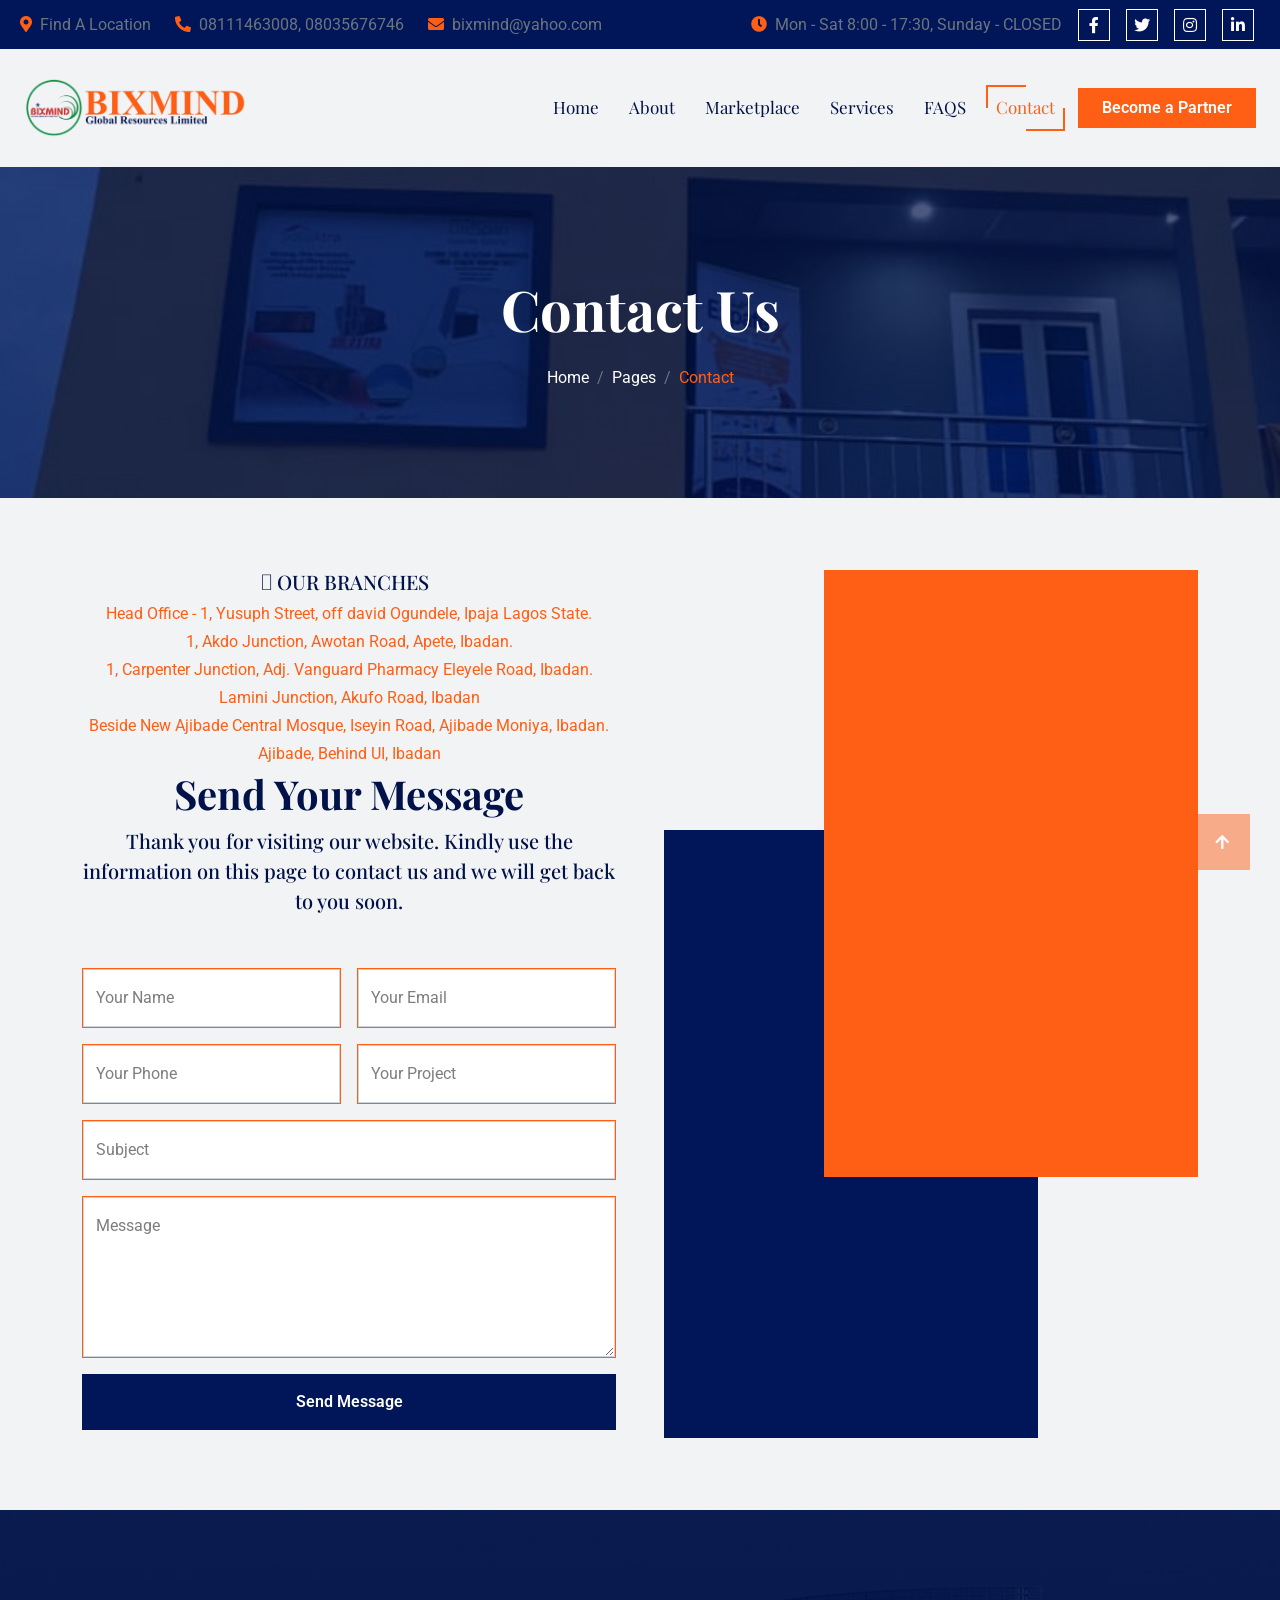
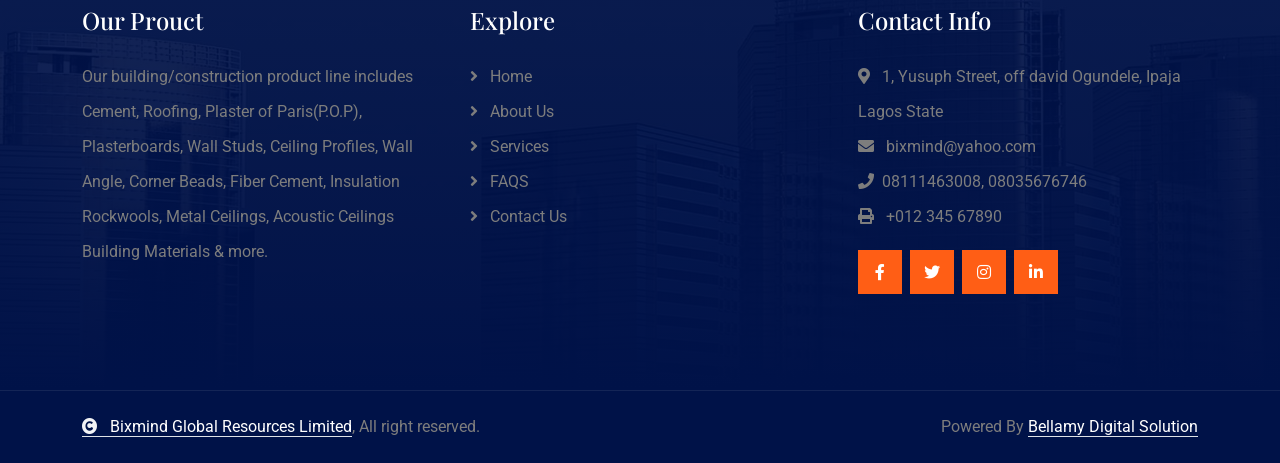
<file: contact.html>
<!DOCTYPE html>
<html lang="en">

    <head>
        <meta charset="utf-8">
        <title>Bixmind Global Resources Limited</title>
        <meta content="width=device-width, initial-scale=1.0" name="viewport">
        <meta content="" name="keywords">
        <meta content="" name="description">

        <!-- Google Web Fonts -->
        <link rel="preconnect" href="https://fonts.googleapis.com">
        <link rel="preconnect" href="https://fonts.gstatic.com" crossorigin>
        <link href="https://fonts.googleapis.com/css2?family=Playfair+Display:ital,wght@0,400..900;1,400..900&family=Roboto:wght@400;500;700&display=swap" rel="stylesheet"> 

        <!-- Icon Font Stylesheet -->
        <link rel="stylesheet" href="https://use.fontawesome.com/releases/v5.15.4/css/all.css"/>
        <link href="https://cdn.jsdelivr.net/npm/bootstrap-icons@1.4.1/font/bootstrap-icons.css" rel="stylesheet">

        <!-- Libraries Stylesheet -->
        <link href="lib/animate/animate.min.css" rel="stylesheet">

        <!-- Customized Bootstrap Stylesheet -->
        <link href="css/bootstrap.min.css" rel="stylesheet">

        <!-- Template Stylesheet -->
        <link href="css/style.css" rel="stylesheet">
    </head>

    <body>

        <!-- Spinner Start -->
        <div id="spinner" class="show bg-white position-fixed translate-middle w-100 vh-100 top-50 start-50 d-flex align-items-center justify-content-center">
            <div class="spinner-border text-primary" style="width: 3rem; height: 3rem;" role="status">
                <span class="sr-only">Loading...</span>
            </div>
        </div>
        <!-- Spinner End -->


        <!-- Topbar Start -->
               <div class="container-fluid topbar d-none d-xl-block w-100">
            <div class="row gx-0 align-items-center" style="height: 45px;">
                <div class="col-lg-6 text-center text-lg-start mb-lg-0">
                    <div class="d-flex flex-wrap">
                        <a href="https://maps.app.goo.gl/HDbDd46mwaXGSE3M7" class="text-muted me-4"><i class="fas fa-map-marker-alt text-secondary me-2"></i>Find A Location</a>
                        <a href="#" class="text-muted me-4"><i class="fas fa-phone-alt text-secondary me-2"></i>08111463008, 08035676746</a>
                        <a href="#" class="text-muted me-0"><i class="fas fa-envelope text-secondary me-2"></i>bixmind@yahoo.com</a>
                    </div>
                </div>
                <div class="col-lg-6 text-center text-lg-end">
                    <div class="d-flex align-items-center justify-content-end">
                        <a href="#" class="text-muted me-3"><i class="fas fa-clock text-secondary me-2"></i>Mon - Sat 8:00 - 17:30, Sunday - CLOSED</a>
                        <a href="#" class="btn btn-primary btn-square border border-white me-3"><i class="fab fa-facebook-f"></i></a>
                        <a href="#" class="btn btn-primary btn-square border border-white me-3"><i class="fab fa-twitter"></i></a>
                        <a href="#" class="btn btn-primary btn-square border border-white me-3"><i class="fab fa-instagram"></i></a>
                        <a href="#" class="btn btn-primary btn-square border border-white me-3"><i class="fab fa-linkedin-in"></i></a>
                    </div>
                </div>
            </div>
        </div>
        <!-- Topbar End -->


        <!-- Navbar & Hero Start -->
        <div class="container-fluid sticky-top px-0">
            <nav class="navbar navbar-expand-lg navbar-dark bg-light py-3 px-4">
                <a href="index.html" class="navbar-brand p-0">
                    
                    <!-- <span class="text-primary py-4 mt-0">global resources limited</span> -->
                    <h1 class="text-secondary display-4"><img src="img/bixx-removebg-preview.png" height="60px" alt="Logo"><img src="img/ui.png" height="70px" alt="Logo"></i> </h1>


                </a>
                <button class="navbar-toggler" type="button" data-bs-toggle="collapse" data-bs-target="#navbarCollapse">
                    <span class="fa fa-bars"></span>
                </button>
                <div class="collapse navbar-collapse" id="navbarCollapse">
                    <div class="navbar-nav ms-auto pt-2 pt-lg-0">
                        <a href="index.html" class="nav-item nav-link">Home</a>
                        <a href="about.html" class="nav-item nav-link">About</a>
                        <a href="marketplace.html" class="nav-item nav-link">Marketplace</a>
                        <a href="service.html" class="nav-item nav-link">Services</a>
                        <a href="faqs.html" class="nav-item nav-link">FAQS</a>
                        <a href="contact.html" class="nav-item nav-link active">Contact</a>
                    </div>
                    <div class="d-flex align-items-center flex-nowrap pt-3  pt-lg-0 ms-lg-2">
                        <a href="https://htmlcodex.com/downloading/?item=3351" class="btn btn-secondary py-2 px-4 flex-wrap flex-sm-shrink-0">Become a Partner</a>
                    </div>
                </div>
            </nav>
        </div>
        <!-- Navbar & Hero End -->

        <!-- Header Start -->
        <div class="container-fluid bg-breadcrumb">
            <div class="container text-center py-5" style="max-width: 900px;">
                <h4 class="text-white display-4 mb-4 wow fadeInDown" data-wow-delay="0.1s">Contact Us</h4>
                <ol class="breadcrumb d-flex justify-content-center mb-0 wow fadeInDown" data-wow-delay="0.3s">
                    <li class="breadcrumb-item"><a href="index.html">Home</a></li>
                    <li class="breadcrumb-item"><a href="#">Pages</a></li>
                    <li class="breadcrumb-item active text-secondary">Contact</li>
                </ol>    
            </div>
        </div>
        <!-- Header End -->

        <!-- Contact Start -->
        <div class="container-fluid contact bg-light py-4">
            <div class="container py-5">
                <div class="row g-5">
                    <div class="col-lg-6 wow fadeInLeft" data-wow-delay="0.2s">
                        <div class="text-center mx-auto pb-5" style="max-width: 800px;">
                            <h4 class="text-uppercase text-primaryfa fa-map-marker-alt me-2 fs-5 mb-2"> Our Branches</h4>
                            <p class="text-secondary mb-1">Head Office -  1, Yusuph Street, off david Ogundele, Ipaja Lagos State.</p>
                            <p class="text-secondary mb-1"> 1, Akdo Junction, Awotan Road, Apete, Ibadan.</p>
                            <p class="text-secondary mb-1">1, Carpenter Junction, Adj. Vanguard Pharmacy Eleyele Road, Ibadan.</p>
                            <p class="text-secondary mb-1">Lamini Junction, Akufo Road, Ibadan</p>
                            <p class="text-secondary mb-1">Beside New Ajibade Central Mosque, Iseyin Road, Ajibade Moniya, Ibadan.</p>
                            <p class="text-secondary mb-1">Ajibade, Behind UI, Ibadan</p>
                            <h6 class="display-6 text-capitalize mb-2">Send Your Message</h6>
                            <h5 class="lh-base mb-1">Thank you for visiting our website. Kindly use the information on this page to contact us and we will get back to you soon.</h5>
                        </div>
                        <form class="mb-2">
                            <div class="row g-3 mb-2">
                                <div class="col-lg-12 col-xl-6">
                                    <div class="form-floating border border-secondary">
                                        <input type="text" class="form-control" id="name" placeholder="Your Name">
                                        <label for="name">Your Name</label>
                                    </div>
                                </div>
                                <div class="col-lg-12 col-xl-6">
                                    <div class="form-floating border border-secondary">
                                        <input type="email" class="form-control" id="email" placeholder="Your Email">
                                        <label for="email">Your Email</label>
                                    </div>
                                </div>
                                <div class="col-lg-12 col-xl-6">
                                    <div class="form-floating border border-secondary">
                                        <input type="phone" class="form-control" id="phone" placeholder="Phone">
                                        <label for="phone">Your Phone</label>
                                    </div>
                                </div>
                                <div class="col-lg-12 col-xl-6">
                                    <div class="form-floating border border-secondary">
                                        <input type="text" class="form-control" id="project" placeholder="Project">
                                        <label for="project">Your Project</label>
                                    </div>
                                </div>
                                <div class="col-12">
                                    <div class="form-floating border border-secondary">
                                        <input type="text" class="form-control" id="subject" placeholder="Subject">
                                        <label for="subject">Subject</label>
                                    </div>
                                </div>
                                <div class="col-12">
                                    <div class="form-floating border border-secondary">
                                        <textarea class="form-control" placeholder="Leave a message here" id="message" style="height: 160px"></textarea>
                                        <label for="message">Message</label>
                                    </div>
                                </div>
                                <div class="col-12">
                                    <button class="btn btn-primary w-100 py-3">Send Message</button>
                                </div>
                            </div>
                        </form>
                    </div>
                    <div class="col-lg-6 wow fadeInRight" data-wow-delay="0.4s">
                        <div class="contact-map h-100 w-100">
                            <iframe class="h-100 w-100" 
                            style="height: 500px;" src="https://maps.app.goo.gl/HDbDd46mwaXGSE3M7" 
                            loading="lazy" referrerpolicy="no-referrer-when-downgrade"></iframe>
                        </div>
                    </div>
                </div>
            </div>
        </div>
        <!-- Contact End -->

        <!-- Footer Start -->
                <div class="container-fluid footer py-5 wow fadeIn" data-wow-delay="0.2s">
            <div class="container py-5">
                <div class="row g-5">
                    <div class="col-md-6 col-lg-6 col-xl-4">
                        <div class="footer-item d-flex flex-column">
                            <div class="footer-item">
                                <h4 class="text-white mb-4">Our Prouct</h4>
                                <p class="mb-3">Our building/construction product line includes Cement, Roofing, Plaster of Paris(P.O.P), Plasterboards, Wall Studs, Ceiling Profiles, Wall Angle, Corner Beads, Fiber Cement, Insulation Rockwools, Metal Ceilings, Acoustic Ceilings Building Materials & more.</p>
                                <!-- <div class="position-relative mx-auto">
                                    <input class="form-control w-100 py-3 ps-4 pe-5" type="text" placeholder="Enter your email">
                                    <button type="button" class="btn btn-secondary position-absolute top-0 end-0 py-2 mt-2 me-2">SignUp</button>
                                </div> -->
                            </div>
                        </div>
                    </div>
                    <div class="col-md-6 col-lg-6 col-xl-4">
                        <div class="footer-item d-flex flex-column">
                            <h4 class="text-white mb-4">Explore</h4>
                            <a href="index.html"><i class="fas fa-angle-right me-2"></i> Home</a>
                            <a href="about.html"><i class="fas fa-angle-right me-2"></i> About Us</a>
                            <a href="service.html"><i class="fas fa-angle-right me-2"></i> Services</a>
                            <a href="faqs.html"><i class="fas fa-angle-right me-2"></i> FAQS</a>
                            <a href="contact.html"><i class="fas fa-angle-right me-2"></i> Contact Us</a>
                        </div>
                    </div>
                    <!-- <div class="col-md-6 col-lg-6 col-xl-3">
                        <div class="footer-item d-flex flex-column">
                            <h4 class="text-white mb-4">Our Services</h4>
                            <a href="#"><i class="fas fa-angle-right me-2"></i> General Construction</a>
                            <a href="#"><i class="fas fa-angle-right me-2"></i> Property Maintenance</a>
                            <a href="#"><i class="fas fa-angle-right me-2"></i> Project Managment</a>
                            <a href="#"><i class="fas fa-angle-right me-2"></i> Virtual Design & Build</a>
                            <a href="#"><i class="fas fa-angle-right me-2"></i> Residential Construction</a>
                            <a href="#"><i class="fas fa-angle-right me-2"></i> Preconstruction</a>
                            <a href="#"><i class="fas fa-angle-right me-2"></i> Design Build</a>
                        </div>
                    </div> -->
                    <div class="col-md-6 col-lg-6 col-xl-4">
                        <div class="footer-item d-flex flex-column">
                            <h4 class="text-white mb-4">Contact Info</h4>
                            <a href=""><i class="fa fa-map-marker-alt me-2"></i> 1, Yusuph Street, off david Ogundele, Ipaja Lagos State</a>
                            <a href=""><i class="fas fa-envelope me-2"></i> bixmind@yahoo.com</a>
                            <a href=""><i class="fas fa-phone me-2"></i>08111463008, 08035676746</a>
                            <a href="" class="mb-3"><i class="fas fa-print me-2"></i> +012 345 67890</a>
                            <div class="footer-btn d-flex align-items-center">
                                <a class="btn btn-secondary btn-md-square me-2" href=""><i class="fab fa-facebook-f text-white"></i></a>
                                <a class="btn btn-secondary btn-md-square me-2" href=""><i class="fab fa-twitter text-white"></i></a>
                                <a class="btn btn-secondary btn-md-square me-2" href=""><i class="fab fa-instagram text-white"></i></a>
                                <a class="btn btn-secondary btn-md-square me-0" href=""><i class="fab fa-linkedin-in text-white"></i></a>
                            </div>
                        </div>
                    </div>
                </div>
            </div>
        </div>
        <!-- Footer End -->

        
        <!-- Copyright Start -->
        <div class="container-fluid copyright py-4">
            <div class="container">
                <div class="row g-4 align-items-center">
                    <div class="col-md-6 text-center text-md-start mb-md-0">
                        <span class="text-body"><a href="#" class="border-bottom text-white"><i class="fas fa-copyright text-light me-2"></i> Bixmind Global Resources Limited</a>, All right reserved.</span>
                    </div>
                    <div class="col-md-6 text-center text-md-end text-body">

                        Powered By <a class="border-bottom text-white" href="">Bellamy Digital Solution</a>
                    </div>
                </div>
            </div>
        </div>
        <!-- Copyright End -->


        <!-- Back to Top -->
        <a href="#" class="btn btn-secondary btn-lg-square back-to-top"><i class="fa fa-arrow-up"></i></a>   

        
    <!-- JavaScript Libraries -->
    <script src="https://ajax.googleapis.com/ajax/libs/jquery/3.6.4/jquery.min.js"></script>
    <script src="https://cdn.jsdelivr.net/npm/bootstrap@5.0.0/dist/js/bootstrap.bundle.min.js"></script>
    <script src="lib/wow/wow.min.js"></script>
    <script src="lib/easing/easing.min.js"></script>
    <script src="lib/waypoints/waypoints.min.js"></script>
    

    <!-- Template Javascript -->
    <script src="js/main.js"></script>
    </body>

</html>
</file>
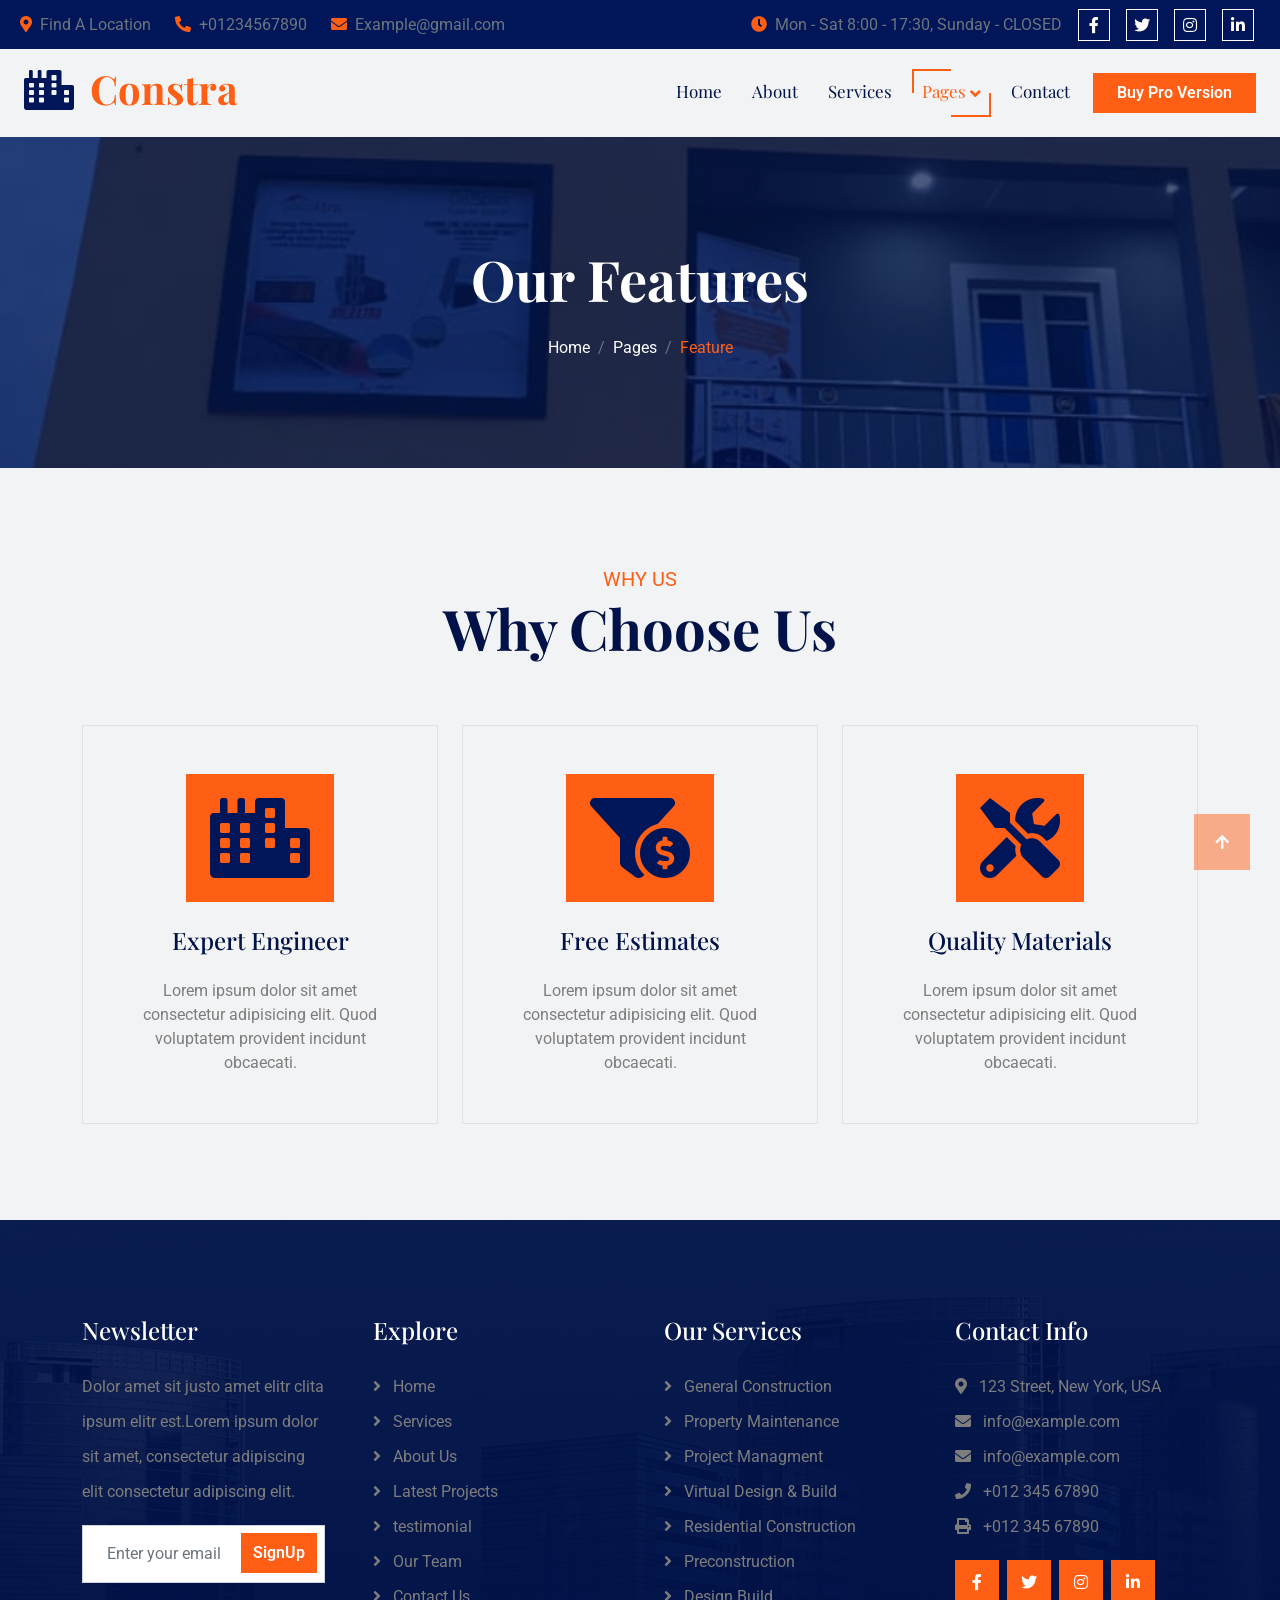
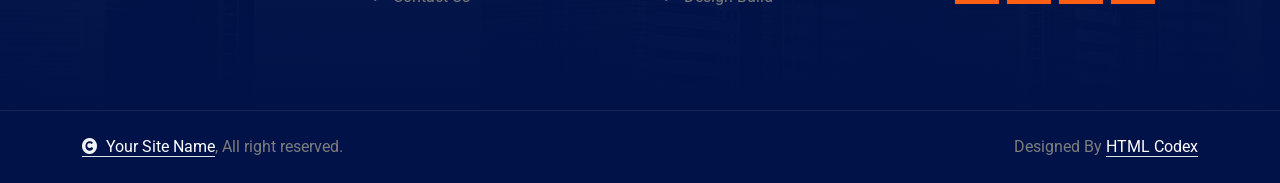
<file: feature.html>
<!DOCTYPE html>
<html lang="en">

    <head>
        <meta charset="utf-8">
        <title>Constra - Building Construction Website Template</title>
        <meta content="width=device-width, initial-scale=1.0" name="viewport">
        <meta content="" name="keywords">
        <meta content="" name="description">

        <!-- Google Web Fonts -->
        <link rel="preconnect" href="https://fonts.googleapis.com">
        <link rel="preconnect" href="https://fonts.gstatic.com" crossorigin>
        <link href="https://fonts.googleapis.com/css2?family=Playfair+Display:ital,wght@0,400..900;1,400..900&family=Roboto:wght@400;500;700&display=swap" rel="stylesheet"> 

        <!-- Icon Font Stylesheet -->
        <link rel="stylesheet" href="https://use.fontawesome.com/releases/v5.15.4/css/all.css"/>
        <link href="https://cdn.jsdelivr.net/npm/bootstrap-icons@1.4.1/font/bootstrap-icons.css" rel="stylesheet">

        <!-- Libraries Stylesheet -->
        <link href="lib/animate/animate.min.css" rel="stylesheet">

        <!-- Customized Bootstrap Stylesheet -->
        <link href="css/bootstrap.min.css" rel="stylesheet">

        <!-- Template Stylesheet -->
        <link href="css/style.css" rel="stylesheet">
    </head>

    <body>

        <!-- Spinner Start -->
        <div id="spinner" class="show bg-white position-fixed translate-middle w-100 vh-100 top-50 start-50 d-flex align-items-center justify-content-center">
            <div class="spinner-border text-primary" style="width: 3rem; height: 3rem;" role="status">
                <span class="sr-only">Loading...</span>
            </div>
        </div>
        <!-- Spinner End -->


        <!-- Topbar Start -->
        <div class="container-fluid topbar d-none d-xl-block w-100">
            <div class="row gx-0 align-items-center" style="height: 45px;">
                <div class="col-lg-6 text-center text-lg-start mb-lg-0">
                    <div class="d-flex flex-wrap">
                        <a href="#" class="text-muted me-4"><i class="fas fa-map-marker-alt text-secondary me-2"></i>Find A Location</a>
                        <a href="#" class="text-muted me-4"><i class="fas fa-phone-alt text-secondary me-2"></i>+01234567890</a>
                        <a href="#" class="text-muted me-0"><i class="fas fa-envelope text-secondary me-2"></i>Example@gmail.com</a>
                    </div>
                </div>
                <div class="col-lg-6 text-center text-lg-end">
                    <div class="d-flex align-items-center justify-content-end">
                        <a href="#" class="text-muted me-3"><i class="fas fa-clock text-secondary me-2"></i>Mon - Sat 8:00 - 17:30, Sunday - CLOSED</a>
                        <a href="#" class="btn btn-primary btn-square border border-white me-3"><i class="fab fa-facebook-f"></i></a>
                        <a href="#" class="btn btn-primary btn-square border border-white me-3"><i class="fab fa-twitter"></i></a>
                        <a href="#" class="btn btn-primary btn-square border border-white me-3"><i class="fab fa-instagram"></i></a>
                        <a href="#" class="btn btn-primary btn-square border border-white me-3"><i class="fab fa-linkedin-in"></i></a>
                    </div>
                </div>
            </div>
        </div>
        <!-- Topbar End -->


        <!-- Navbar & Hero Start -->
        <div class="container-fluid sticky-top px-0">
            <nav class="navbar navbar-expand-lg navbar-dark bg-light py-3 px-4">
                <a href="index.html" class="navbar-brand p-0">
                    <h1 class="text-secondary display-6"><i class="fas fa-city text-primary me-3"></i>Constra</h1>
                    <!-- <img src="img/logo.png" alt="Logo"> -->
                </a>
                <button class="navbar-toggler" type="button" data-bs-toggle="collapse" data-bs-target="#navbarCollapse">
                    <span class="fa fa-bars"></span>
                </button>
                <div class="collapse navbar-collapse" id="navbarCollapse">
                    <div class="navbar-nav ms-auto pt-2 pt-lg-0">
                        <a href="index.html" class="nav-item nav-link">Home</a>
                        <a href="about.html" class="nav-item nav-link">About</a>
                        <a href="service.html" class="nav-item nav-link">Services</a>
                        <div class="nav-item dropdown active">
                            <a href="#" class="nav-link dropdown-toggle text-dark active" data-bs-toggle="dropdown">Pages</a>
                            <div class="dropdown-menu m-lg-0">
                                <a href="feature.html" class="dropdown-item active">Features</a>
                                <a href="blog.html" class="dropdown-item">Our Blog</a>
                            </div>
                        </div>
                        <a href="contact.html" class="nav-item nav-link">Contact</a>
                    </div>
                    <div class="d-flex align-items-center flex-nowrap pt-3  pt-lg-0 ms-lg-2">
                        <a href="https://htmlcodex.com/downloading/?item=3351" class="btn btn-secondary py-2 px-4 flex-wrap flex-sm-shrink-0">Buy Pro Version</a>
                    </div>
                </div>
            </nav>
        </div>
        <!-- Navbar & Hero End -->

        <!-- Header Start -->
        <div class="container-fluid bg-breadcrumb">
            <div class="container text-center py-5" style="max-width: 900px;">
                <h4 class="text-white display-4 mb-4 wow fadeInDown" data-wow-delay="0.1s">Our Features</h4>
                <ol class="breadcrumb d-flex justify-content-center mb-0 wow fadeInDown" data-wow-delay="0.3s">
                    <li class="breadcrumb-item"><a href="index.html">Home</a></li>
                    <li class="breadcrumb-item"><a href="#">Pages</a></li>
                    <li class="breadcrumb-item active text-secondary">Feature</li>
                </ol>    
            </div>
        </div>
        <!-- Header End -->

        <!-- Features Start -->
        <div class="container-fluid feature bg-light py-5">
            <div class="container py-5">
                <div class="text-center mx-auto pb-5 wow fadeInUp" data-wow-delay="0.2s" style="max-width: 800px;">
                    <p class="text-uppercase text-secondary fs-5 mb-0">WHy US</p>
                    <h2 class="display-4 text-capitalize mb-3">Why Choose Us</h2>
                </div>
                <div class="row g-4">
                    <div class="col-lg-4 wow fadeInUp" data-wow-delay="0.2s">
                        <div class="feature-item text-center border p-5">
                            <div class="feature-img bg-secondary d-inline-flex p-4">
                                <i class="fas fa-city text-primary fa-5x"></i>
                            </div>
                            <a href="#" class="h4 d-block my-4">Expert Engineer</a>
                            <p class="mb-0">Lorem ipsum dolor sit amet consectetur adipisicing elit. Quod voluptatem provident incidunt obcaecati.</p>
                        </div>
                    </div>
                    <div class="col-lg-4 wow fadeInUp" data-wow-delay="0.4s">
                        <div class="feature-item text-center border p-5">
                            <div class="feature-img bg-secondary d-inline-flex p-4">
                                <i class="fas fa-funnel-dollar text-primary fa-5x"></i>
                            </div>
                            <a href="#" class="h4 d-block my-4">Free Estimates</a>
                            <p class="mb-0">Lorem ipsum dolor sit amet consectetur adipisicing elit. Quod voluptatem provident incidunt obcaecati.</p>
                        </div>
                    </div>
                    <div class="col-lg-4 wow fadeInUp" data-wow-delay="0.6s">
                        <div class="feature-item text-center border p-5">
                            <div class="feature-img bg-secondary d-inline-flex p-4">
                                <i class="fas fa-tools text-primary fa-5x"></i>
                            </div>
                            <a href="#" class="h4 d-block my-4">Quality Materials</a>
                            <p class="mb-0">Lorem ipsum dolor sit amet consectetur adipisicing elit. Quod voluptatem provident incidunt obcaecati.</p>
                        </div>
                    </div>
                </div>
            </div>
        </div>
        <!-- Features End -->

        <!-- Footer Start -->
        <div class="container-fluid footer py-5 wow fadeIn" data-wow-delay="0.2s">
            <div class="container py-5">
                <div class="row g-5">
                    <div class="col-md-6 col-lg-6 col-xl-3">
                        <div class="footer-item d-flex flex-column">
                            <div class="footer-item">
                                <h4 class="text-white mb-4">Newsletter</h4>
                                <p class="mb-3">Dolor amet sit justo amet elitr clita ipsum elitr est.Lorem ipsum dolor sit amet, consectetur adipiscing elit consectetur adipiscing elit.</p>
                                <div class="position-relative mx-auto">
                                    <input class="form-control w-100 py-3 ps-4 pe-5" type="text" placeholder="Enter your email">
                                    <button type="button" class="btn btn-secondary position-absolute top-0 end-0 py-2 mt-2 me-2">SignUp</button>
                                </div>
                            </div>
                        </div>
                    </div>
                    <div class="col-md-6 col-lg-6 col-xl-3">
                        <div class="footer-item d-flex flex-column">
                            <h4 class="text-white mb-4">Explore</h4>
                            <a href="#"><i class="fas fa-angle-right me-2"></i> Home</a>
                            <a href="#"><i class="fas fa-angle-right me-2"></i> Services</a>
                            <a href="#"><i class="fas fa-angle-right me-2"></i> About Us</a>
                            <a href="#"><i class="fas fa-angle-right me-2"></i> Latest Projects</a>
                            <a href="#"><i class="fas fa-angle-right me-2"></i> testimonial</a>
                            <a href="#"><i class="fas fa-angle-right me-2"></i> Our Team</a>
                            <a href="#"><i class="fas fa-angle-right me-2"></i> Contact Us</a>
                        </div>
                    </div>
                    <div class="col-md-6 col-lg-6 col-xl-3">
                        <div class="footer-item d-flex flex-column">
                            <h4 class="text-white mb-4">Our Services</h4>
                            <a href="#"><i class="fas fa-angle-right me-2"></i> General Construction</a>
                            <a href="#"><i class="fas fa-angle-right me-2"></i> Property Maintenance</a>
                            <a href="#"><i class="fas fa-angle-right me-2"></i> Project Managment</a>
                            <a href="#"><i class="fas fa-angle-right me-2"></i> Virtual Design & Build</a>
                            <a href="#"><i class="fas fa-angle-right me-2"></i> Residential Construction</a>
                            <a href="#"><i class="fas fa-angle-right me-2"></i> Preconstruction</a>
                            <a href="#"><i class="fas fa-angle-right me-2"></i> Design Build</a>
                        </div>
                    </div>
                    <div class="col-md-6 col-lg-6 col-xl-3">
                        <div class="footer-item d-flex flex-column">
                            <h4 class="text-white mb-4">Contact Info</h4>
                            <a href=""><i class="fa fa-map-marker-alt me-2"></i> 123 Street, New York, USA</a>
                            <a href=""><i class="fas fa-envelope me-2"></i> info@example.com</a>
                            <a href=""><i class="fas fa-envelope me-2"></i> info@example.com</a>
                            <a href=""><i class="fas fa-phone me-2"></i> +012 345 67890</a>
                            <a href="" class="mb-3"><i class="fas fa-print me-2"></i> +012 345 67890</a>
                            <div class="footer-btn d-flex align-items-center">
                                <a class="btn btn-secondary btn-md-square me-2" href=""><i class="fab fa-facebook-f text-white"></i></a>
                                <a class="btn btn-secondary btn-md-square me-2" href=""><i class="fab fa-twitter text-white"></i></a>
                                <a class="btn btn-secondary btn-md-square me-2" href=""><i class="fab fa-instagram text-white"></i></a>
                                <a class="btn btn-secondary btn-md-square me-0" href=""><i class="fab fa-linkedin-in text-white"></i></a>
                            </div>
                        </div>
                    </div>
                </div>
            </div>
        </div>
        <!-- Footer End -->

        
        <!-- Copyright Start -->
        <div class="container-fluid copyright py-4">
            <div class="container">
                <div class="row g-4 align-items-center">
                    <div class="col-md-6 text-center text-md-start mb-md-0">
                        <span class="text-body"><a href="#" class="border-bottom text-white"><i class="fas fa-copyright text-light me-2"></i>Your Site Name</a>, All right reserved.</span>
                    </div>
                    <div class="col-md-6 text-center text-md-end text-body">
                        <!--/*** The author’s attribution link must remain intact in the template. ***/-->
                        <!--/*** If you wish to remove this credit link, please purchase the Pro Version . ***/-->
                        Designed By <a class="border-bottom text-white" href="https://htmlcodex.com">HTML Codex</a>
                    </div>
                </div>
            </div>
        </div>
        <!-- Copyright End -->


        <!-- Back to Top -->
        <a href="#" class="btn btn-secondary btn-lg-square back-to-top"><i class="fa fa-arrow-up"></i></a>   

        
    <!-- JavaScript Libraries -->
    <script src="https://ajax.googleapis.com/ajax/libs/jquery/3.6.4/jquery.min.js"></script>
    <script src="https://cdn.jsdelivr.net/npm/bootstrap@5.0.0/dist/js/bootstrap.bundle.min.js"></script>
    <script src="lib/wow/wow.min.js"></script>
    <script src="lib/easing/easing.min.js"></script>
    <script src="lib/waypoints/waypoints.min.js"></script>
    

    <!-- Template Javascript -->
    <script src="js/main.js"></script>
    </body>

</html>
</file>
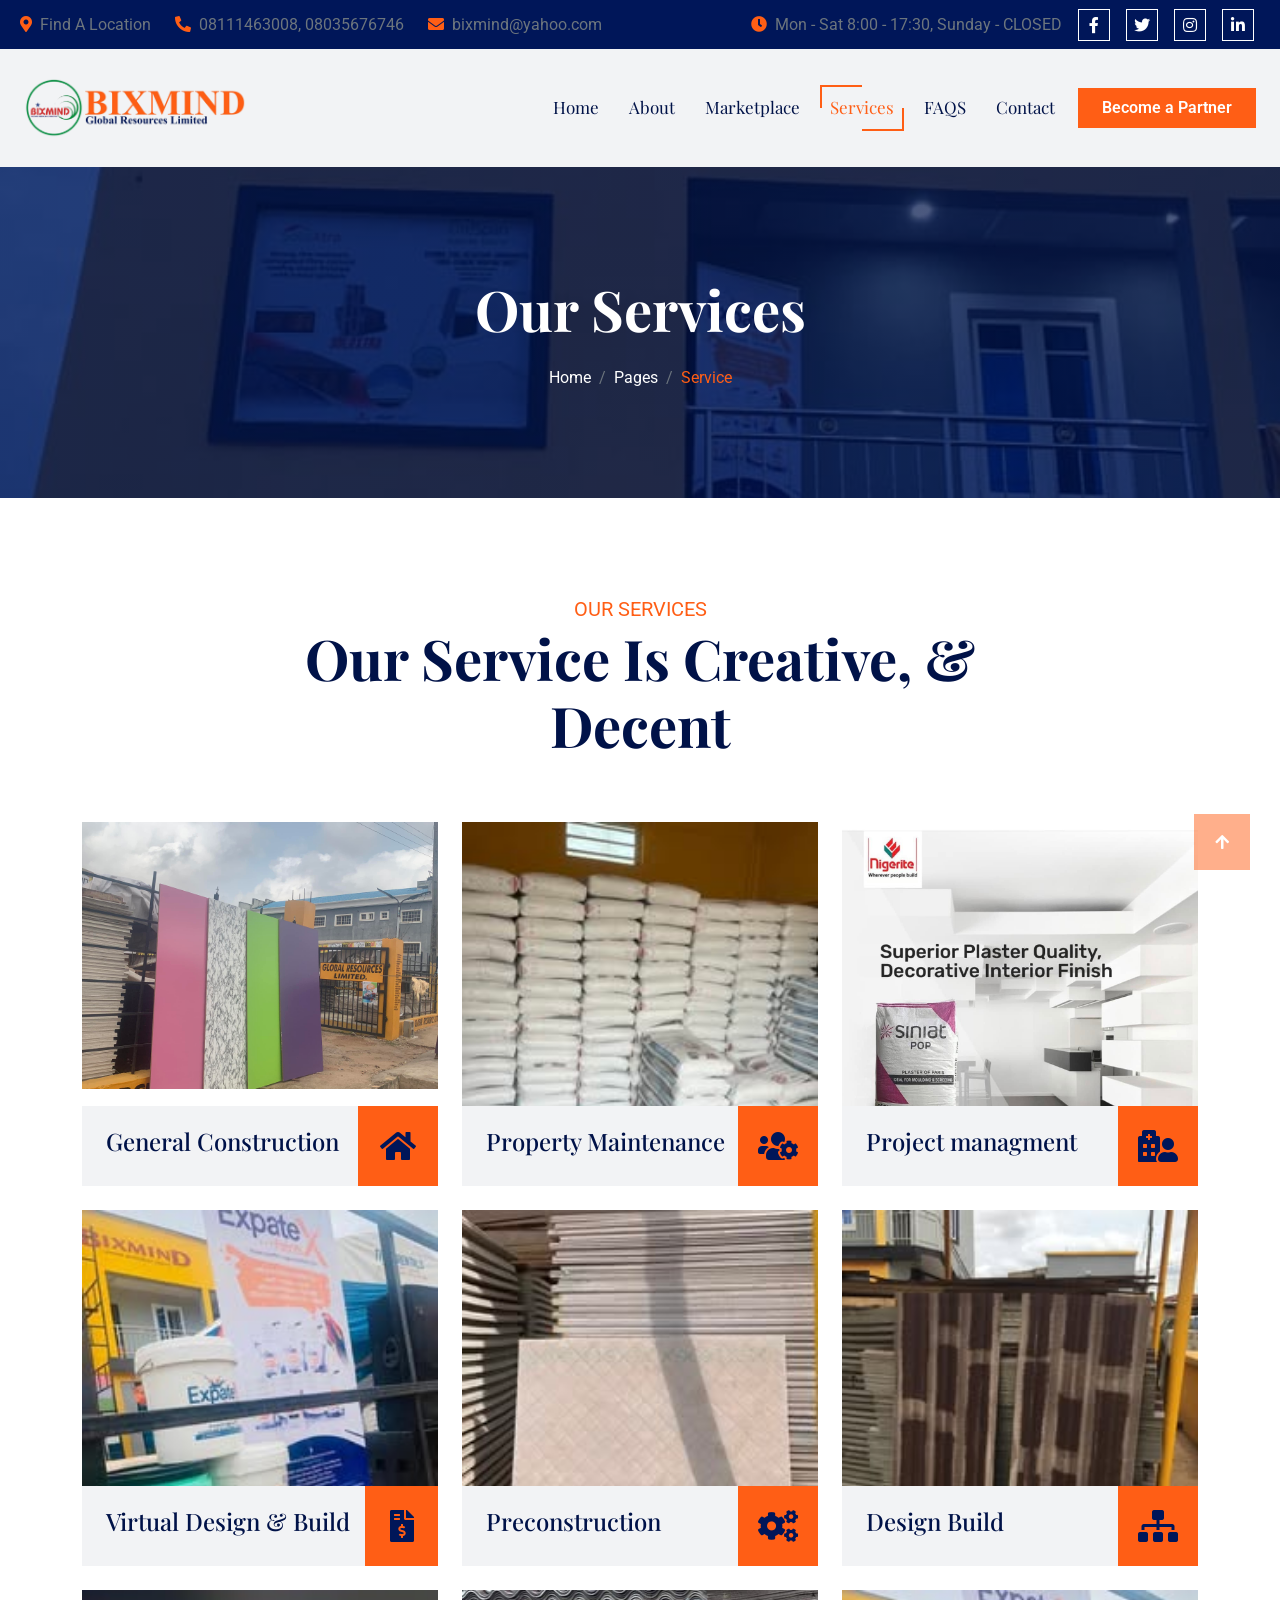
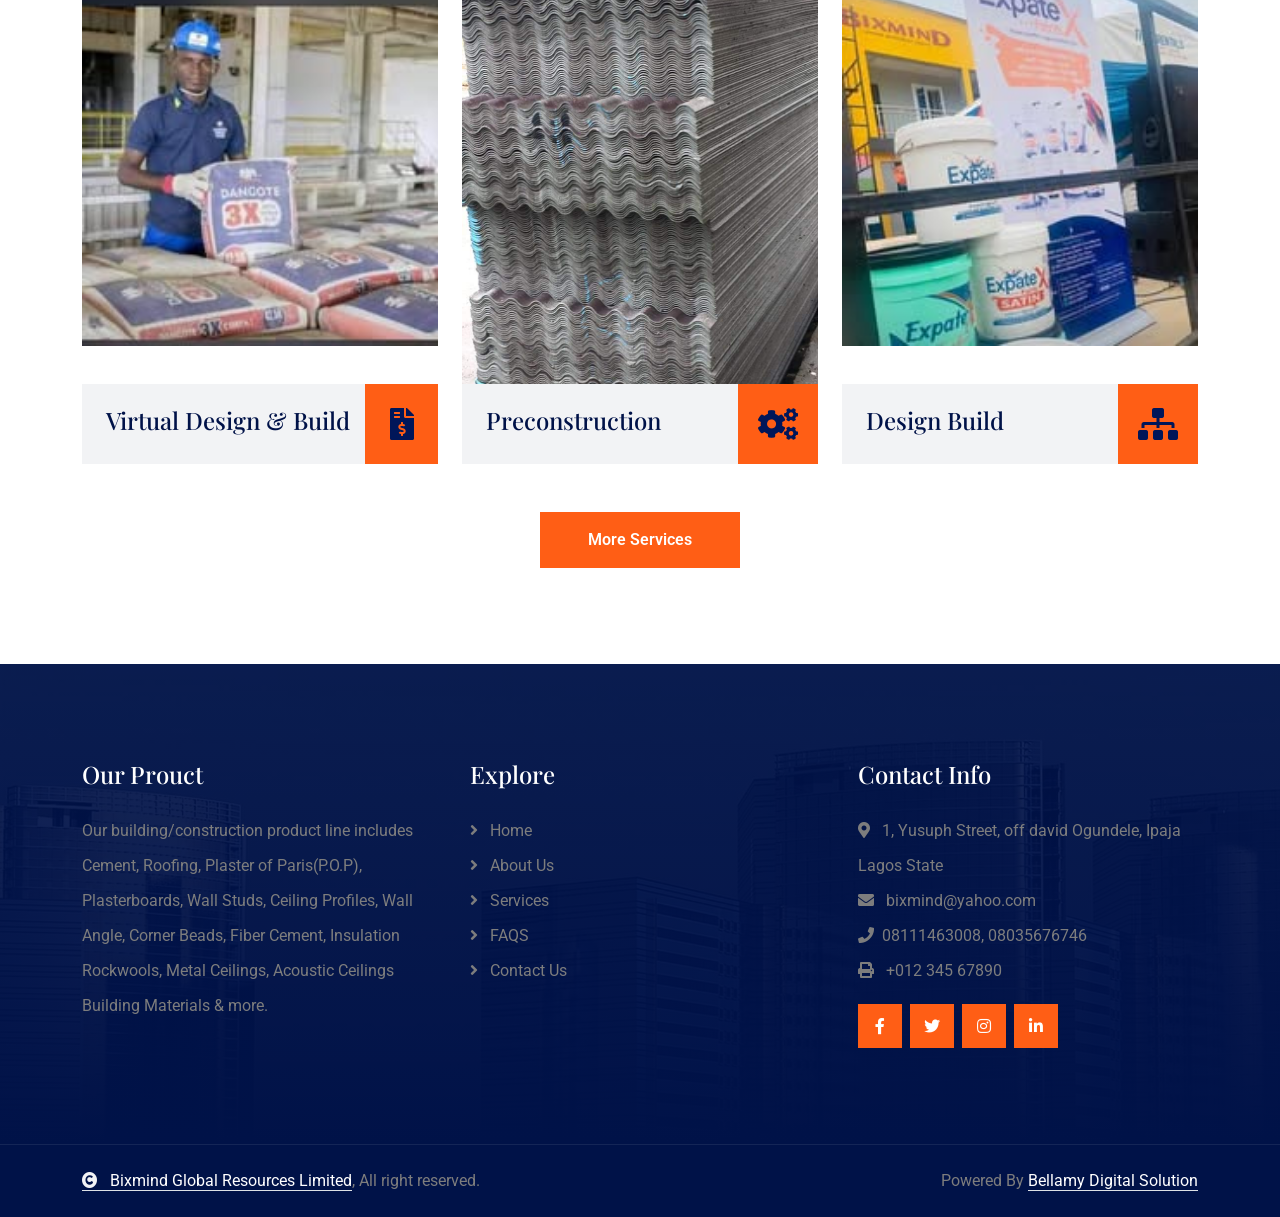
<file: service.html>
<!DOCTYPE html>
<html lang="en">

    <head>
        <meta charset="utf-8">
                <title>Bixmind Global Resources Limited</title>
        <meta content="width=device-width, initial-scale=1.0" name="viewport">
        <meta content="" name="keywords">
        <meta content="" name="description">

        <!-- Google Web Fonts -->
        <link rel="preconnect" href="https://fonts.googleapis.com">
        <link rel="preconnect" href="https://fonts.gstatic.com" crossorigin>
        <link href="https://fonts.googleapis.com/css2?family=Playfair+Display:ital,wght@0,400..900;1,400..900&family=Roboto:wght@400;500;700&display=swap" rel="stylesheet"> 

        <!-- Icon Font Stylesheet -->
        <link rel="stylesheet" href="https://use.fontawesome.com/releases/v5.15.4/css/all.css"/>
        <link href="https://cdn.jsdelivr.net/npm/bootstrap-icons@1.4.1/font/bootstrap-icons.css" rel="stylesheet">

        <!-- Libraries Stylesheet -->
        <link href="lib/animate/animate.min.css" rel="stylesheet">


        <!-- Customized Bootstrap Stylesheet -->
        <link href="css/bootstrap.min.css" rel="stylesheet">

        <!-- Template Stylesheet -->
        <link href="css/style.css" rel="stylesheet">
    </head>

    <body>

        <!-- Spinner Start -->
        <div id="spinner" class="show bg-white position-fixed translate-middle w-100 vh-100 top-50 start-50 d-flex align-items-center justify-content-center">
            <div class="spinner-border text-primary" style="width: 3rem; height: 3rem;" role="status">
                <span class="sr-only">Loading...</span>
            </div>
        </div>
        <!-- Spinner End -->


        <!-- Topbar Start -->
             <div class="container-fluid topbar d-none d-xl-block w-100">
            <div class="row gx-0 align-items-center" style="height: 45px;">
                <div class="col-lg-6 text-center text-lg-start mb-lg-0">
                    <div class="d-flex flex-wrap">
                        <a href="#" class="text-muted me-4"><i class="fas fa-map-marker-alt text-secondary me-2"></i>Find A Location</a>
                        <a href="#" class="text-muted me-4"><i class="fas fa-phone-alt text-secondary me-2"></i>08111463008, 08035676746</a>
                        <a href="#" class="text-muted me-0"><i class="fas fa-envelope text-secondary me-2"></i>bixmind@yahoo.com</a>
                    </div>
                </div>
                <div class="col-lg-6 text-center text-lg-end">
                    <div class="d-flex align-items-center justify-content-end">
                        <a href="#" class="text-muted me-3"><i class="fas fa-clock text-secondary me-2"></i>Mon - Sat 8:00 - 17:30, Sunday - CLOSED</a>
                        <a href="#" class="btn btn-primary btn-square border border-white me-3"><i class="fab fa-facebook-f"></i></a>
                        <a href="#" class="btn btn-primary btn-square border border-white me-3"><i class="fab fa-twitter"></i></a>
                        <a href="#" class="btn btn-primary btn-square border border-white me-3"><i class="fab fa-instagram"></i></a>
                        <a href="#" class="btn btn-primary btn-square border border-white me-3"><i class="fab fa-linkedin-in"></i></a>
                    </div>
                </div>
            </div>
        </div>
        <!-- Topbar End -->


        <!-- Navbar & Hero Start -->
        <div class="container-fluid sticky-top px-0">
            <nav class="navbar navbar-expand-lg navbar-dark bg-light py-3 px-4">
                <a href="index.html" class="navbar-brand p-0">
                    <h1 class="text-secondary display-4"><img src="img/bixx-removebg-preview.png" height="60px" alt="Logo"><img src="img/ui.png" height="70px" alt="Logo"></i> </h1>
                    
                    <!-- <span class="text-primary py-4 mt-0">global resources limited</span> -->

                </a>
                <button class="navbar-toggler" type="button" data-bs-toggle="collapse" data-bs-target="#navbarCollapse">
                    <span class="fa fa-bars"></span>
                </button>
                <div class="collapse navbar-collapse" id="navbarCollapse">
                    <div class="navbar-nav ms-auto pt-2 pt-lg-0">
                        <a href="index.html" class="nav-item nav-link ">Home</a>
                        <a href="about.html" class="nav-item nav-link">About</a>
                        <a href="marketplace.html" class="nav-item nav-link">Marketplace</a>
                        <a href="service.html" class="nav-item nav-link active">Services</a>
                        <a href="faqs.html" class="nav-item nav-link">FAQS</a>
                        <a href="contact.html" class="nav-item nav-link">Contact</a>
                    </div>
                    <div class="d-flex align-items-center flex-nowrap pt-3  pt-lg-0 ms-lg-2">
                        <a href="https://htmlcodex.com/downloading/?item=3351" class="btn btn-secondary py-2 px-4 flex-wrap flex-sm-shrink-0">Become a Partner</a>
                    </div>
                </div>
            </nav>
        </div>
        <!-- Navbar & Hero End -->

        <!-- Header Start -->
        <div class="container-fluid bg-breadcrumb">
            <div class="container text-center py-5" style="max-width: 900px;">
                <h4 class="text-white display-4 mb-4 wow fadeInDown" data-wow-delay="0.1s">Our Services</h4>
                <ol class="breadcrumb d-flex justify-content-center mb-0 wow fadeInDown" data-wow-delay="0.3s">
                    <li class="breadcrumb-item"><a href="index.html">Home</a></li>
                    <li class="breadcrumb-item"><a href="#">Pages</a></li>
                    <li class="breadcrumb-item active text-secondary">Service</li>
                </ol>    
            </div>
        </div>
        <!-- Header End -->

        <!-- Services Start -->
     <div class="container-fluid service py-5">
            <div class="container py-5">
                <div class="text-center mx-auto pb-5 wow fadeInUp" data-wow-delay="0.2s" style="max-width: 800px;">
                    <p class="text-uppercase text-secondary fs-5 mb-0">Our Services</p>
                    <h2 class="display-4 text-capitalize mb-3">our service is creative, & decent</h2>
                </div>
                <div class="row g-4">
                    <div class="col-lg-4 wow fadeInUp" data-wow-delay="0.2s">
                        <div class="service-item">
                            <div class="service-img">
                                <img src="img/we.jpg" class="img-fluid w-100" alt="Image">
                            </div>
                            <div class="service-content text-center p-4">
                                <div class="bg-secondary btn-xl-square mx-auto" style="width: 120px; height: 120px;">
                                    <i class="fas fa-home text-primary fa-4x"></i>
                                </div>
                                <a href="#" class="d-block fs-4 my-4">General Construction</a>
                                <!-- <p class="text-white mb-4">Lorem ipsum dolor sit amet consectetur adipisicing elit. Mollitia, minima!</p> -->
                                <a class="btn btn-secondary py-2 px-4" href="#">Request Quote</a>
                            </div>
                            <div class="service-title">
                                <div class="d-flex align-items-center ps-4 w-100">
                                    <h4>General Construction</h4>
                                </div>
                                <div class="btn-xl-square bg-secondary p-4" style="width: 80px; height: 80px;">
                                    <i class="fas fa-home text-primary fa-2x"></i>
                                </div>
                            </div>
                        </div>
                    </div>
                    <div class="col-lg-4 wow fadeInUp" data-wow-delay="0.4s">
                        <div class="service-item">
                            <div class="service-img">
                                <img src="img/bix4.jpg" class="img-fluid w-100" alt="Image">
                            </div>
                            <div class="service-content text-center p-4">
                                <div class="bg-secondary btn-xl-square mx-auto" style="width: 120px; height: 120px;">
                                    <i class="fas fa-users-cog text-primary fa-4x"></i>
                                </div>
                                <a href="#" class="d-block fs-4 my-4">Property Maintenance</a>
                                <!-- <p class="text-white mb-4">Lorem ipsum dolor sit amet consectetur adipisicing elit. Mollitia, minima!</p> -->
                                <a class="btn btn-secondary py-2 px-4" href="#">Request Quote</a>
                            </div>
                            <div class="service-title">
                                <div class="d-flex align-items-center justify-content-start ps-4 w-100">
                                    <h4>Property Maintenance</h4>
                                </div>
                                <div class="btn-xl-square bg-secondary p-4" style="width: 80px; height: 80px;">
                                    <i class="fas fa-users-cog text-primary fa-2x"></i>
                                </div>
                            </div>
                        </div>
                    </div>
                    <div class="col-lg-4 wow fadeInUp" data-wow-delay="0.6s">
                        <div class="service-item">
                            <div class="service-img">
                                <img src="img/opplll.jpg" class="img-fluid w-100" alt="Image">
                            </div>
                            <div class="service-content text-center p-4">
                                <div class="bg-secondary btn-xl-square mx-auto" style="width: 120px; height: 120px;">
                                    <i class="fas fa-hospital-user text-primary fa-4x"></i>
                                </div>
                                <a href="#" class="d-block fs-4 my-4">Project managment</a>
                                <!-- <p class="text-white mb-4">Lorem ipsum dolor sit amet consectetur adipisicing elit. Mollitia, minima!</p> -->
                                <a class="btn btn-secondary py-2 px-4" href="#">Request Quote</a>
                            </div>
                            <div class="service-title">
                                <div class="d-flex align-items-center justify-content-start ps-4 w-100">
                                    <h4>Project managment</h4>
                                </div>
                                <div class="btn-xl-square bg-secondary p-4" style="width: 80px; height: 80px;">
                                    <i class="fas fa-hospital-user text-primary fa-2x"></i>
                                </div>
                            </div>
                        </div>
                    </div>
                    <div class="col-lg-4 wow fadeInUp" data-wow-delay="0.2s">
                        <div class="service-item">
                            <div class="service-img">
                                <img src="img/bixxxx.jpg" class="img-fluid w-100" alt="Image">
                            </div>
                            <div class="service-content text-center p-4">
                                <div class="bg-secondary btn-xl-square mx-auto" style="width: 100px; height: 100px;">
                                    <i class="fas fa-file-invoice-dollar text-primary fa-4x"></i>
                                </div>
                                <a href="#" class="d-block fs-4 my-4">Virtual Design & Build</a>
                                <!-- <p class="text-white mb-4">Lorem ipsum dolor sit amet consectetur adipisicing elit. Mollitia, minima!</p> -->
                                <a class="btn btn-secondary py-2 px-4" href="#">Request Quote</a>
                            </div>
                            <div class="service-title">
                                <div class="d-flex align-items-center justify-content-start ps-4 w-100">
                                    <h4>Virtual Design & Build</h4>
                                </div>
                                <div class="btn-xl-square bg-secondary p-4" style="width: 80px; height: 80px;">
                                    <i class="fas fa-file-invoice-dollar text-primary fa-2x"></i>
                                </div>
                            </div>
                        </div>
                    </div>
                    <div class="col-lg-4 wow fadeInUp" data-wow-delay="0.4s">
                        <div class="service-item">
                            <div class="service-img">
                                <img src="img/bix7.jpg" class="img-fluid w-100" alt="Image">
                            </div>
                            <div class="service-content text-center p-4">
                                <div class="bg-secondary btn-xl-square mx-auto" style="width: 100px; height: 100px;">
                                    <i class="fas fa-cogs text-primary fa-4x"></i>
                                </div>
                                <a href="#" class="d-block fs-4 my-4">Preconstruction</a>
                                <!-- <p class="text-white mb-4">Lorem ipsum dolor sit amet consectetur adipisicing elit. Mollitia, minima!</p> -->
                                <a class="btn btn-secondary py-2 px-4" href="#">Request Quote</a>
                            </div>
                            <div class="service-title">
                                <div class="d-flex align-items-center justify-content-start ps-4 w-100">
                                    <h4>Preconstruction</h4>
                                </div>
                                <div class="btn-xl-square bg-secondary p-4" style="width: 80px; height: 80px;">
                                    <i class="fas fa-cogs text-primary fa-2x"></i>
                                </div>
                            </div>
                        </div>
                    </div>
                    <div class="col-lg-4 wow fadeInUp" data-wow-delay="0.6s">
                        <div class="service-item">
                            <div class="service-img">
                                <img src="img/bi.jpg" class="img-fluid w-100" alt="Image">
                            </div>
                            <div class="service-content text-center p-4">
                                <div class="bg-secondary btn-xl-square mx-auto" style="width: 100px; height: 100px;">
                                    <i class="fas fa-sitemap text-primary fa-4x"></i>
                                </div>
                                <a href="#" class="d-block fs-4 my-4">Design Build</a>
                                <!-- <p class="text-white mb-4">Lorem ipsum dolor sit amet consectetur adipisicing elit. Mollitia, minima!</p> -->
                                <a class="btn btn-secondary py-2 px-4" href="#">Request Quote</a>
                            </div>
                            <div class="service-title">
                                <div class="d-flex align-items-center justify-content-start ps-4 w-100">
                                    <h4>Design Build</h4>
                                </div>
                                <div class="btn-xl-square bg-secondary p-4" style="width: 80px; height: 80px;">
                                    <i class="fas fa-sitemap text-primary fa-2x"></i>
                                </div>
                            </div>
                        </div>
                    </div>
                                        <div class="col-lg-4 wow fadeInUp" data-wow-delay="0.2s">
                        <div class="service-item">
                            <div class="service-img">
                                <img src="img/bixxi.jpg" class="img-fluid w-100" alt="Image">
                            </div>
                            <div class="service-content text-center p-4">
                                <div class="bg-secondary btn-xl-square mx-auto" style="width: 100px; height: 100px;">
                                    <i class="fas fa-file-invoice-dollar text-primary fa-4x"></i>
                                </div>
                                <a href="#" class="d-block fs-4 my-4">Virtual Design & Build</a>
                                <!-- <p class="text-white mb-4">Lorem ipsum dolor sit amet consectetur adipisicing elit. Mollitia, minima!</p> -->
                                <a class="btn btn-secondary py-2 px-4" href="#">Request Quote</a>
                            </div>
                            <div class="service-title">
                                <div class="d-flex align-items-center justify-content-start ps-4 w-100">
                                    <h4>Virtual Design & Build</h4>
                                </div>
                                <div class="btn-xl-square bg-secondary p-4" style="width: 80px; height: 80px;">
                                    <i class="fas fa-file-invoice-dollar text-primary fa-2x"></i>
                                </div>
                            </div>
                        </div>
                    </div>
                    <div class="col-lg-4 wow fadeInUp" data-wow-delay="0.4s">
                        <div class="service-item">
                            <div class="service-img">
                                <img src="img/bixx1.jpg" class="img-fluid w-100" alt="Image">
                            </div>
                            <div class="service-content text-center p-4">
                                <div class="bg-secondary btn-xl-square mx-auto" style="width: 100px; height: 100px;">
                                    <i class="fas fa-cogs text-primary fa-4x"></i>
                                </div>
                                <a href="#" class="d-block fs-4 my-4">Preconstruction</a>
                                <!-- <p class="text-white mb-4">Lorem ipsum dolor sit amet consectetur adipisicing elit. Mollitia, minima!</p> -->
                                <a class="btn btn-secondary py-2 px-4" href="#">Request Quote</a>
                            </div>
                            <div class="service-title">
                                <div class="d-flex align-items-center justify-content-start ps-4 w-100">
                                    <h4>Preconstruction</h4>
                                </div>
                                <div class="btn-xl-square bg-secondary p-4" style="width: 80px; height: 80px;">
                                    <i class="fas fa-cogs text-primary fa-2x"></i>
                                </div>
                            </div>
                        </div>
                    </div>
                    <div class="col-lg-4 wow fadeInUp" data-wow-delay="0.6s">
                        <div class="service-item">
                            <div class="service-img">
                                <img src="img/bixxxx.jpg" class="img-fluid w-100" alt="Image">
                            </div>
                            <div class="service-content text-center p-4">
                                <div class="bg-secondary btn-xl-square mx-auto" style="width: 100px; height: 100px;">
                                    <i class="fas fa-sitemap text-primary fa-4x"></i>
                                </div>
                                <a href="#" class="d-block fs-4 my-4">Design Build</a>
                                <!-- <p class="text-white mb-4">Lorem ipsum dolor sit amet consectetur adipisicing elit. Mollitia, minima!</p> -->
                                <a class="btn btn-secondary py-2 px-4" href="#">Request Quote</a>
                            </div>
                            <div class="service-title">
                                <div class="d-flex align-items-center justify-content-start ps-4 w-100">
                                    <h4>Design Build</h4>
                                </div>
                                <div class="btn-xl-square bg-secondary p-4" style="width: 80px; height: 80px;">
                                    <i class="fas fa-sitemap text-primary fa-2x"></i>
                                </div>
                            </div>
                        </div>
                    </div>
                    <div class="col-12 text-center wow fadeInUp" data-wow-delay="0.2s">
                        <a class="btn btn-secondary py-3 px-5 mt-4" href="#">More Services</a>
                    </div>
                </div>
            </div>
        </div>
        <!-- Services End -->

        <!-- Footer Start -->
               <div class="container-fluid footer py-5 wow fadeIn" data-wow-delay="0.2s">
            <div class="container py-5">
                <div class="row g-5">
                    <div class="col-md-6 col-lg-6 col-xl-4">
                        <div class="footer-item d-flex flex-column">
                            <div class="footer-item">
                                <h4 class="text-white mb-4">Our Prouct</h4>
                                <p class="mb-3">Our building/construction product line includes Cement, Roofing, Plaster of Paris(P.O.P), Plasterboards, Wall Studs, Ceiling Profiles, Wall Angle, Corner Beads, Fiber Cement, Insulation Rockwools, Metal Ceilings, Acoustic Ceilings Building Materials & more.</p>
                                <!-- <div class="position-relative mx-auto">
                                    <input class="form-control w-100 py-3 ps-4 pe-5" type="text" placeholder="Enter your email">
                                    <button type="button" class="btn btn-secondary position-absolute top-0 end-0 py-2 mt-2 me-2">SignUp</button>
                                </div> -->
                            </div>
                        </div>
                    </div>
                    <div class="col-md-6 col-lg-6 col-xl-4">
                        <div class="footer-item d-flex flex-column">
                            <h4 class="text-white mb-4">Explore</h4>
                            <a href="index.html"><i class="fas fa-angle-right me-2"></i> Home</a>
                            <a href="about.html"><i class="fas fa-angle-right me-2"></i> About Us</a>
                            <a href="service.html"><i class="fas fa-angle-right me-2"></i> Services</a>
                            <a href="faqs.html"><i class="fas fa-angle-right me-2"></i> FAQS</a>
                            <a href="contact.html"><i class="fas fa-angle-right me-2"></i> Contact Us</a>
                        </div>
                    </div>
                    <!-- <div class="col-md-6 col-lg-6 col-xl-3">
                        <div class="footer-item d-flex flex-column">
                            <h4 class="text-white mb-4">Our Services</h4>
                            <a href="#"><i class="fas fa-angle-right me-2"></i> General Construction</a>
                            <a href="#"><i class="fas fa-angle-right me-2"></i> Property Maintenance</a>
                            <a href="#"><i class="fas fa-angle-right me-2"></i> Project Managment</a>
                            <a href="#"><i class="fas fa-angle-right me-2"></i> Virtual Design & Build</a>
                            <a href="#"><i class="fas fa-angle-right me-2"></i> Residential Construction</a>
                            <a href="#"><i class="fas fa-angle-right me-2"></i> Preconstruction</a>
                            <a href="#"><i class="fas fa-angle-right me-2"></i> Design Build</a>
                        </div>
                    </div> -->
                    <div class="col-md-6 col-lg-6 col-xl-4">
                        <div class="footer-item d-flex flex-column">
                            <h4 class="text-white mb-4">Contact Info</h4>
                            <a href=""><i class="fa fa-map-marker-alt me-2"></i> 1, Yusuph Street, off david Ogundele, Ipaja Lagos State</a>
                            <a href=""><i class="fas fa-envelope me-2"></i> bixmind@yahoo.com</a>
                            <a href=""><i class="fas fa-phone me-2"></i>08111463008, 08035676746</a>
                            <a href="" class="mb-3"><i class="fas fa-print me-2"></i> +012 345 67890</a>
                            <div class="footer-btn d-flex align-items-center">
                                <a class="btn btn-secondary btn-md-square me-2" href=""><i class="fab fa-facebook-f text-white"></i></a>
                                <a class="btn btn-secondary btn-md-square me-2" href=""><i class="fab fa-twitter text-white"></i></a>
                                <a class="btn btn-secondary btn-md-square me-2" href=""><i class="fab fa-instagram text-white"></i></a>
                                <a class="btn btn-secondary btn-md-square me-0" href=""><i class="fab fa-linkedin-in text-white"></i></a>
                            </div>
                        </div>
                    </div>
                </div>
            </div>
        </div>
        <!-- Footer End -->

        
        <!-- Copyright Start -->
         <div class="container-fluid copyright py-4">
            <div class="container">
                <div class="row g-4 align-items-center">
                    <div class="col-md-6 text-center text-md-start mb-md-0">
                        <span class="text-body"><a href="#" class="border-bottom text-white"><i class="fas fa-copyright text-light me-2"></i> Bixmind Global Resources Limited</a>, All right reserved.</span>
                    </div>
                    <div class="col-md-6 text-center text-md-end text-body">

                        Powered By <a class="border-bottom text-white" href="">Bellamy Digital Solution</a>
                    </div>
                </div>
            </div>
        </div>
        <!-- Copyright End -->


        <!-- Back to Top -->
        <a href="#" class="btn btn-secondary btn-lg-square back-to-top"><i class="fa fa-arrow-up"></i></a>   

        
    <!-- JavaScript Libraries -->
    <script src="https://ajax.googleapis.com/ajax/libs/jquery/3.6.4/jquery.min.js"></script>
    <script src="https://cdn.jsdelivr.net/npm/bootstrap@5.0.0/dist/js/bootstrap.bundle.min.js"></script>
    <script src="lib/wow/wow.min.js"></script>
    <script src="lib/easing/easing.min.js"></script>
    <script src="lib/waypoints/waypoints.min.js"></script>
    

    <!-- Template Javascript -->
    <script src="js/main.js"></script>
    </body>

</html>
</file>
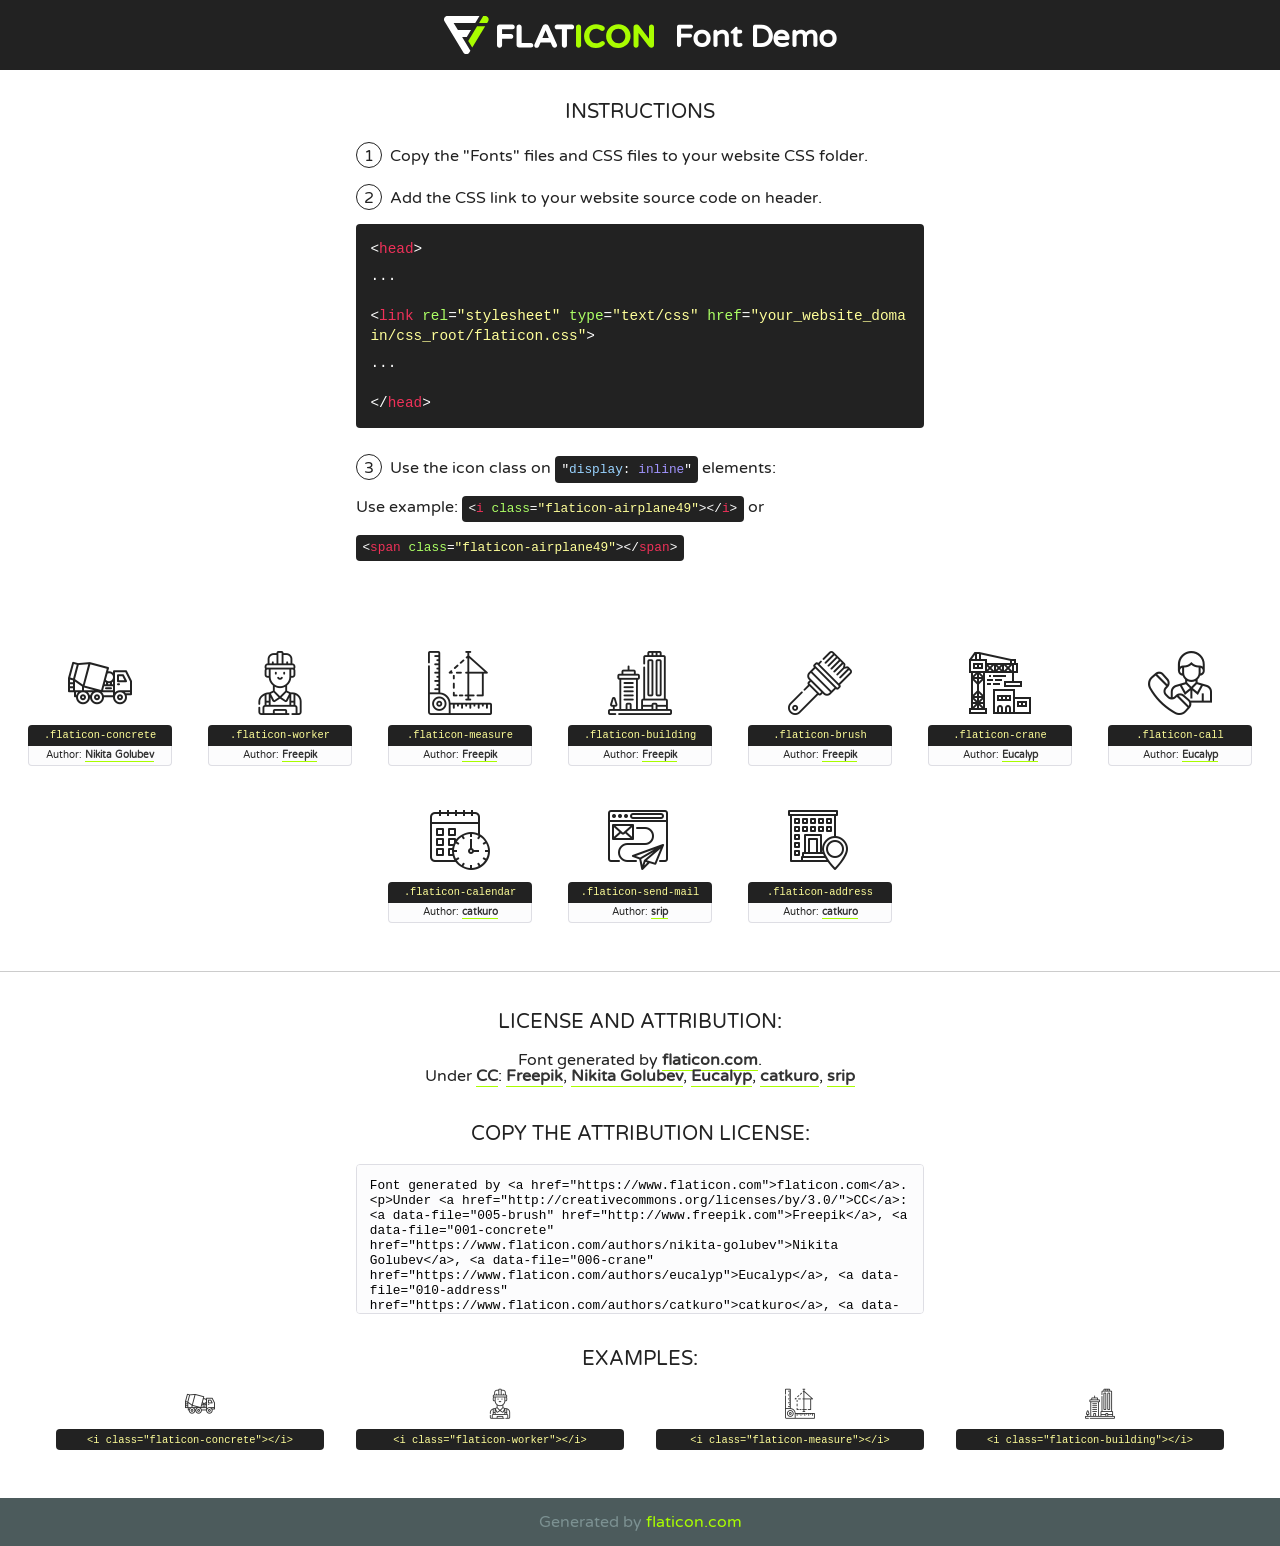
<file: lib/lib/flaticon/font/flaticon.html>
<!DOCTYPE html>
<!--
  Flaticon icon font: Flaticon
  Creation date: 23/08/2020 07:24
-->
<html>
<!DOCTYPE html>
<html>

<head>
    <title>Flaticon WebFont</title>
    <link href="http://fonts.googleapis.com/css?family=Varela+Round" rel="stylesheet" type="text/css" />
    <link rel="stylesheet" type="text/css" href="flaticon.css">
    <meta charset="UTF-8">
    <style>
    html, body, div, span, applet, object, iframe,
    h1, h2, h3, h4, h5, h6, p, blockquote, pre,
    a, abbr, acronym, address, big, cite, code,
    del, dfn, em, img, ins, kbd, q, s, samp,
    small, strike, strong, sub, sup, tt, var,
    b, u, i, center,
    dl, dt, dd, ol, ul, li,
    fieldset, form, label, legend,
    table, caption, tbody, tfoot, thead, tr, th, td,
    article, aside, canvas, details, embed, 
    figure, figcaption, footer, header, hgroup, 
    menu, nav, output, ruby, section, summary,
    time, mark, audio, video {
        margin: 0;
        padding: 0;
        border: 0;
        font-size: 100%;
        font: inherit;
        vertical-align: baseline;
    }
    /* HTML5 display-role reset for older browsers */
    article, aside, details, figcaption, figure, 
    footer, header, hgroup, menu, nav, section {
        display: block;
    }
    body {
        line-height: 1;
    }
    ol, ul {
        list-style: none;
    }
    blockquote, q {
        quotes: none;
    }
    blockquote:before, blockquote:after,
    q:before, q:after {
        content: '';
        content: none;
    }
    table {
        border-collapse: collapse;
        border-spacing: 0;
    }
    body {
        font-family: 'Varela Round', Helvetica, Arial, sans-serif;
        font-size: 16px;
        color: #222;
    }
    a {
        color: #333;
        border-bottom: 1px solid #a9fd00;
        font-weight: bold;
        text-decoration: none;
    }
    * {
        -moz-box-sizing: border-box;
        -webkit-box-sizing: border-box;
        box-sizing: border-box;
        margin: 0;
        padding: 0;
    }
    [class^="flaticon-"]:before, [class*=" flaticon-"]:before, [class^="flaticon-"]:after, [class*=" flaticon-"]:after {
        font-family: Flaticon;
        font-size: 30px;
        font-style: normal;
        margin-left: 20px;
        color: #333;
    }
    .wrapper {
        max-width: 600px;
        margin: auto;
        padding: 0 1em;
    }
    .title {
        font-size: 1.25em;
        text-align: center;
        margin-bottom: 1em;
        text-transform: uppercase;
    }
    header {
        text-align: center;
        background-color: #222;
        color: #fff;
        padding: 1em;
    }
    header .logo {
        width: 210px;
        height: 38px;
        display: inline-block;
        vertical-align: middle;
        margin-right: 1em;
        border: none;
    }
    header strong {
        font-size: 1.95em;
        font-weight: bold;
        vertical-align: middle;
        margin-top: 5px;
        display: inline-block;
    }
    .demo {
        margin: 2em auto;
        line-height: 1.25em;
    }
    .demo ul li {
        margin-bottom: 1em;
    }
    .demo ul li .num {
        color: #222;
        border-radius: 20px;
        display: inline-block;
        width: 26px;
        padding: 3px;
        height: 26px;
        text-align: center;
        margin-right: 0.5em;
        border: 1px solid #222;
    }
    .demo ul li code {
        background-color: #222;
        border-radius: 4px;
        padding: 0.25em 0.5em;
        display: inline-block;
        color: #fff;
        font-family: Consolas,Monaco,Lucida Console,Liberation Mono,DejaVu Sans Mono,Bitstream Vera Sans Mono,Courier New, monospace;
        font-weight: lighter;
        margin-top: 1em;
        font-size: 0.8em;
        word-break: break-all;
    }
    .demo ul li code.big {
        padding: 1em;
        font-size: 0.9em;
    }
    .demo ul li code .red {
        color: #EF3159;
    }
    .demo ul li code .green {
        color: #ACFF65;
    }
    .demo ul li code .yellow {
        color: #FFFF99;
    }
    .demo ul li code .blue {
        color: #99D3FF;
    }
    .demo ul li code .purple {
        color: #A295FF;
    }
    .demo ul li code .dots {
        margin-top: 0.5em;
        display: block;
    }
    #glyphs {
        border-bottom: 1px solid #ccc;
        padding: 2em 0;
        text-align: center;
    }
    .glyph {
        display: inline-block;
        width: 9em;
        margin: 1em;
        text-align: center;
        vertical-align: top;
        background: #FFF;
    }
    .glyph .glyph-icon {
        padding: 10px;
        display: block;
        font-family:"Flaticon";
        font-size: 64px;
        line-height: 1;
    }
    .glyph .glyph-icon:before {
        font-size: 64px;
        color: #222;
        margin-left: 0;
    }
    .class-name {
        font-size: 0.65em;
        background-color: #222;
        color: #fff;
        border-radius: 4px 4px 0 0;
        padding: 0.5em;
        color: #FFFF99;
        font-family: Consolas,Monaco,Lucida Console,Liberation Mono,DejaVu Sans Mono,Bitstream Vera Sans Mono,Courier New, monospace;
    }
    .author-name {
        font-size: 0.6em;
        background-color: #fcfcfd;
        border: 1px solid #DEDEE4;
        border-top: 0;
        border-radius: 0 0 4px 4px;
        padding: 0.5em;
    }
    .class-name:last-child {
        font-size: 10px;
        color:#888;
    }
    .class-name:last-child a {
        font-size: 10px;
        color:#555;
    }
    .class-name:last-child a:hover {
        color:#a9fd00;
    }
    .glyph > input {
        display: block;
        width: 100px;
        margin: 5px auto;
        text-align: center;
        font-size: 12px;
        cursor: text;
    }
    .glyph > input.icon-input {
        font-family:"Flaticon";
        font-size: 16px;
        margin-bottom: 10px;
    }
    .attribution .title {
        margin-top: 2em;
    }
    .attribution textarea {
        background-color: #fcfcfd;
        padding: 1em;
        border: none;
        box-shadow: none;
        border: 1px solid #DEDEE4;
        border-radius: 4px;
        resize: none;
        width: 100%;
        height: 150px;
        font-size: 0.8em;
        font-family: Consolas,Monaco,Lucida Console,Liberation Mono,DejaVu Sans Mono,Bitstream Vera Sans Mono,Courier New, monospace;
        -webkit-appearance: none;
    }
    .iconsuse {
        margin: 2em auto;
        text-align: center;
        max-width: 1200px;
    }
    .iconsuse:after {
        content: '';
        display: table;
        clear: both;
    }
    .iconsuse .image {
        float: left;
        width: 25%;
        padding: 0 1em;
    }
    .iconsuse .image p {
        margin-bottom: 1em;
    }
    .iconsuse .image span {
        display: block;
        font-size: 0.65em;
        background-color: #222;
        color: #fff;
        border-radius: 4px;
        padding: 0.5em;
        color: #FFFF99;
        margin-top: 1em;
        font-family: Consolas,Monaco,Lucida Console,Liberation Mono,DejaVu Sans Mono,Bitstream Vera Sans Mono,Courier New, monospace;
    }
    #footer {
        text-align: center;
        background-color: #4C5B5C;
        color: #7c9192;
        padding: 1em;
    }
    #footer a {
        border: none;
        color: #a9fd00;
        font-weight: normal;
    }
    @media (max-width: 960px) {
        .iconsuse .image {
            width: 50%;
        }
    }
    @media (max-width: 560px) {
        .iconsuse .image {
            width: 100%;
        }
    }
    </style>
</head>

<body class="characters-off">

    <header>
        <a href="https://www.flaticon.com" target="_blank" class="logo">
            <svg version="1.1" xmlns="http://www.w3.org/2000/svg" xmlns:xlink="http://www.w3.org/1999/xlink" xmlns:a="http://ns.adobe.com/AdobeSVGViewerExtensions/3.0/" viewBox="0 0 560.875 102.036" enable-background="new 0 0 560.875 102.036" xml:space="preserve">
                <defs>
                </defs>
                <g>
                    <g class="letters">
                        <path fill="#ffffff" d="M141.596,29.675c0-3.777,2.985-6.767,6.764-6.767h34.438c3.426,0,6.15,2.728,6.15,6.15
                        c0,3.43-2.724,6.149-6.15,6.149h-27.674v13.091h23.719c3.429,0,6.151,2.724,6.151,6.15c0,3.43-2.723,6.149-6.151,6.149h-23.719
                        v17.574c0,3.773-2.986,6.761-6.764,6.761c-3.779,0-6.764-2.989-6.764-6.761V29.675z"></path>
                        <path fill="#ffffff" d="M193.844,29.149c0-3.781,2.985-6.767,6.764-6.767c3.776,0,6.763,2.985,6.763,6.767v42.957h25.039
                        c3.426,0,6.149,2.726,6.149,6.153c0,3.425-2.723,6.15-6.149,6.15h-31.802c-3.779,0-6.764-2.986-6.764-6.768V29.149z"></path>
                        <path fill="#ffffff" d="M241.891,75.71l21.438-48.407c1.492-3.341,4.215-5.357,7.906-5.357h0.792
                        c3.686,0,6.323,2.017,7.815,5.357l21.439,48.407c0.436,0.967,0.701,1.845,0.701,2.723c0,3.602-2.809,6.501-6.414,6.501
                        c-3.161,0-5.269-1.845-6.499-4.655l-4.132-9.661h-27.059l-4.301,10.102c-1.144,2.631-3.426,4.214-6.237,4.214
                        c-3.517,0-6.24-2.81-6.24-6.325C241.1,77.64,241.451,76.677,241.891,75.71z M279.932,58.666l-8.521-20.297l-8.526,20.297H279.932
                        z"></path>
                        <path fill="#ffffff" d="M314.864,35.387H301.86c-3.429,0-6.239-2.813-6.239-6.238c0-3.429,2.811-6.24,6.239-6.24h39.533
                        c3.426,0,6.237,2.811,6.237,6.24c0,3.425-2.811,6.238-6.237,6.238h-13.001v42.785c0,3.773-2.99,6.761-6.764,6.761
                        c-3.779,0-6.764-2.989-6.764-6.761V35.387z"></path>
                        <path fill="#A9FD00" d="M352.615,29.149c0-3.781,2.985-6.767,6.767-6.767c3.774,0,6.761,2.985,6.761,6.767v49.024
                        c0,3.773-2.987,6.761-6.761,6.761c-3.781,0-6.767-2.989-6.767-6.761V29.149z"></path>
                        <path fill="#A9FD00" d="M374.132,53.836v-0.179c0-17.481,13.178-31.801,32.065-31.801c9.22,0,15.459,2.458,20.557,6.238
                        c1.402,1.054,2.637,2.985,2.637,5.357c0,3.692-2.985,6.59-6.681,6.59c-1.845,0-3.071-0.702-4.044-1.319
                        c-3.776-2.813-7.729-4.393-12.562-4.393c-10.364,0-17.831,8.611-17.831,19.154v0.173c0,10.542,7.291,19.329,17.831,19.329
                        c5.715,0,9.492-1.756,13.359-4.834c1.049-0.874,2.458-1.491,4.039-1.491c3.429,0,6.325,2.813,6.325,6.236
                        c0,2.106-1.056,3.78-2.282,4.834c-5.539,4.834-12.036,7.733-21.878,7.733C387.572,85.464,374.132,71.493,374.132,53.836z"></path>
                        <path fill="#A9FD00" d="M433.009,53.836v-0.179c0-17.481,13.79-31.801,32.766-31.801c18.981,0,32.592,14.143,32.592,31.628v0.173
                        c0,17.483-13.785,31.807-32.769,31.807C446.625,85.464,433.009,71.32,433.009,53.836z M484.224,53.836v-0.179
                        c0-10.539-7.725-19.326-18.626-19.326c-10.893,0-18.449,8.611-18.449,19.154v0.173c0,10.542,7.73,19.329,18.626,19.329
                        C476.676,72.986,484.224,64.378,484.224,53.836z"></path>
                        <path fill="#A9FD00" d="M506.233,29.321c0-3.774,2.99-6.763,6.767-6.763h1.401c3.252,0,5.183,1.583,7.029,3.953l26.093,34.265
                        V29.059c0-3.692,2.99-6.677,6.681-6.677c3.683,0,6.671,2.985,6.671,6.677v48.934c0,3.78-2.987,6.765-6.764,6.765h-0.436
                        c-3.257,0-5.188-1.581-7.034-3.953l-27.056-35.492v32.944c0,3.687-2.985,6.676-6.678,6.676c-3.683,0-6.673-2.989-6.673-6.676
                        V29.321z"></path>
                    </g>
                    <g class="insignia">
                        <path fill="#ffffff" d="M48.372,56.137h12.517l11.156-18.537H37.186L25.688,18.539h57.825L94.668,0H9.271
                        C5.925,0,2.842,1.801,1.198,4.716c-1.644,2.907-1.593,6.482,0.134,9.343l50.38,83.501c1.678,2.781,4.689,4.476,7.938,4.476
                        c3.246,0,6.257-1.695,7.935-4.476l2.898-4.804L48.372,56.137z"></path>
                        <g class="i">
                            <path fill="#A9FD00" d="M93.575,18.539h0.031v0.004l21.652,0.004l2.705-4.488c1.727-2.861,1.778-6.436,0.133-9.343
                            C116.454,1.801,113.371,0,110.026,0h-5.294L93.575,18.539z"></path>
                            <polygon fill="#A9FD00" points="88.291,27.356 64.725,66.486 75.519,84.404 109.942,27.356"></polygon>
                        </g>
                    </g>
                </g>
            </svg>
        </a>
        <strong>Font Demo</strong>
    </header>


    <section class="demo wrapper">

        <p class="title">Instructions</p>

        <ul>
            <li>
                <span class="num">1</span>Copy the "Fonts" files and CSS files to your website CSS folder.
            </li>
            <li>
                <span class="num">2</span>Add the CSS link to your website source code on header.
                <code class="big">
                    &lt;<span class="red">head</span>&gt;
                    <br/><span class="dots">...</span>
                    <br/>&lt;<span class="red">link</span> <span class="green">rel</span>=<span class="yellow">"stylesheet"</span> <span class="green">type</span>=<span class="yellow">"text/css"</span> <span class="green">href</span>=<span class="yellow">"your_website_domain/css_root/flaticon.css"</span>&gt;
                    <br/><span class="dots">...</span>
                    <br/>&lt;/<span class="red">head</span>&gt;
                </code>
            </li>

            <li>
                <p>
                    <span class="num">3</span>Use the icon class on <code>"<span class="blue">display</span>:<span class="purple"> inline</span>"</code> elements:
                    <br />
                    Use example: <code>&lt;<span class="red">i</span> <span class="green">class</span>=<span class="yellow">&quot;flaticon-airplane49&quot;</span>&gt;&lt;/<span class="red">i</span>&gt;</code> or <code>&lt;<span class="red">span</span> <span class="green">class</span>=<span class="yellow">&quot;flaticon-airplane49&quot;</span>&gt;&lt;/<span class="red">span</span>&gt;</code>
            </li>
        </ul>

    </section>




   <section id="glyphs">          
    
      
        <div class="glyph"><div class="glyph-icon flaticon-concrete"></div>
            <div class="class-name">.flaticon-concrete</div>
            <div class="author-name">Author: <a data-file="001-concrete" href="https://www.flaticon.com/authors/nikita-golubev">Nikita Golubev</a> </div> 
        </div>        
        
        <div class="glyph"><div class="glyph-icon flaticon-worker"></div>
            <div class="class-name">.flaticon-worker</div>
            <div class="author-name">Author: <a data-file="002-worker" href="http://www.freepik.com">Freepik</a> </div> 
        </div>        
        
        <div class="glyph"><div class="glyph-icon flaticon-measure"></div>
            <div class="class-name">.flaticon-measure</div>
            <div class="author-name">Author: <a data-file="003-measure" href="http://www.freepik.com">Freepik</a> </div> 
        </div>        
        
        <div class="glyph"><div class="glyph-icon flaticon-building"></div>
            <div class="class-name">.flaticon-building</div>
            <div class="author-name">Author: <a data-file="004-building" href="http://www.freepik.com">Freepik</a> </div> 
        </div>        
        
        <div class="glyph"><div class="glyph-icon flaticon-brush"></div>
            <div class="class-name">.flaticon-brush</div>
            <div class="author-name">Author: <a data-file="005-brush" href="http://www.freepik.com">Freepik</a> </div> 
        </div>        
        
        <div class="glyph"><div class="glyph-icon flaticon-crane"></div>
            <div class="class-name">.flaticon-crane</div>
            <div class="author-name">Author: <a data-file="006-crane" href="https://www.flaticon.com/authors/eucalyp">Eucalyp</a> </div> 
        </div>        
        
        <div class="glyph"><div class="glyph-icon flaticon-call"></div>
            <div class="class-name">.flaticon-call</div>
            <div class="author-name">Author: <a data-file="007-call" href="https://www.flaticon.com/authors/eucalyp">Eucalyp</a> </div> 
        </div>        
        
        <div class="glyph"><div class="glyph-icon flaticon-calendar"></div>
            <div class="class-name">.flaticon-calendar</div>
            <div class="author-name">Author: <a data-file="008-calendar" href="https://www.flaticon.com/authors/catkuro">catkuro</a> </div> 
        </div>        
        
        <div class="glyph"><div class="glyph-icon flaticon-send-mail"></div>
            <div class="class-name">.flaticon-send-mail</div>
            <div class="author-name">Author: <a data-file="009-send-mail" href="https://www.flaticon.com/authors/srip">srip</a> </div> 
        </div>        
        
        <div class="glyph"><div class="glyph-icon flaticon-address"></div>
            <div class="class-name">.flaticon-address</div>
            <div class="author-name">Author: <a data-file="010-address" href="https://www.flaticon.com/authors/catkuro">catkuro</a> </div> 
        </div>        
        

    </section>



    <section class="attribution wrapper"   style="text-align:center;">

      <div class="title">License and attribution:</div><div class="attrDiv">Font generated by <a href="https://www.flaticon.com">flaticon.com</a>. <div><p>Under <a href="http://creativecommons.org/licenses/by/3.0/">CC</a>: <a data-file="005-brush" href="http://www.freepik.com">Freepik</a>, <a data-file="001-concrete" href="https://www.flaticon.com/authors/nikita-golubev">Nikita Golubev</a>, <a data-file="006-crane" href="https://www.flaticon.com/authors/eucalyp">Eucalyp</a>, <a data-file="010-address" href="https://www.flaticon.com/authors/catkuro">catkuro</a>, <a data-file="009-send-mail" href="https://www.flaticon.com/authors/srip">srip</a></p>  </div>
      </div>
      <div class="title">Copy the Attribution License:</div>

    <textarea onclick="this.focus();this.select();">Font generated by &lt;a href=&quot;https://www.flaticon.com&quot;&gt;flaticon.com&lt;/a&gt;. <p>Under <a href="http://creativecommons.org/licenses/by/3.0/">CC</a>: <a data-file="005-brush" href="http://www.freepik.com">Freepik</a>, <a data-file="001-concrete" href="https://www.flaticon.com/authors/nikita-golubev">Nikita Golubev</a>, <a data-file="006-crane" href="https://www.flaticon.com/authors/eucalyp">Eucalyp</a>, <a data-file="010-address" href="https://www.flaticon.com/authors/catkuro">catkuro</a>, <a data-file="009-send-mail" href="https://www.flaticon.com/authors/srip">srip</a></p>  
     </textarea>

    </section>

    <section class="iconsuse">

          <div class="title">Examples:</div>            
             
            <div class="image">
                <p>
                    <i class="glyph-icon flaticon-concrete"></i> 
                    <span>&lt;i class=&quot;flaticon-concrete&quot;&gt;&lt;/i&gt;</span>
                </p>
            </div>
            
            <div class="image">
                <p>
                    <i class="glyph-icon flaticon-worker"></i> 
                    <span>&lt;i class=&quot;flaticon-worker&quot;&gt;&lt;/i&gt;</span>
                </p>
            </div>
            
            <div class="image">
                <p>
                    <i class="glyph-icon flaticon-measure"></i> 
                    <span>&lt;i class=&quot;flaticon-measure&quot;&gt;&lt;/i&gt;</span>
                </p>
            </div>
            
            <div class="image">
                <p>
                    <i class="glyph-icon flaticon-building"></i> 
                    <span>&lt;i class=&quot;flaticon-building&quot;&gt;&lt;/i&gt;</span>
                </p>
            </div>
                       
        </div>
                            
    </section>

<div id="footer">
    <div>Generated by <a href="https://www.flaticon.com">flaticon.com</a>
    </div>
</div>



</body>
</html>
</file>
<file: css/style.css>
/*** Spinner Start ***/
/*** Spinner ***/
#spinner {
    opacity: 0;
    visibility: hidden;
    transition: opacity .5s ease-out, visibility 0s linear .5s;
    z-index: 99999;
}

#spinner.show {
    transition: opacity .5s ease-out, visibility 0s linear 0s;
    visibility: visible;
    opacity: 1;
}
/*** Spinner End ***/

.back-to-top {
    position: fixed;
    right: 30px;
    bottom: 30px;
    transition: 0.5s;
    z-index: 99;
}

/*** Button Start ***/
.btn {
    font-weight: 600;
    transition: .5s;
}

.btn-square {
    width: 32px;
    height: 32px;
}

.btn-sm-square {
    width: 34px;
    height: 34px;
}

.btn-md-square {
    width: 44px;
    height: 44px;
}

.btn-lg-square {
    width: 56px;
    height: 56px;
}

.btn-xl-square {
    width: 66px;
    height: 66px;
}

.btn-square,
.btn-sm-square,
.btn-md-square,
.btn-lg-square,
.btn-xl-square {
    padding: 0;
    display: flex;
    align-items: center;
    justify-content: center;
    font-weight: normal;
}

.btn.btn-primary {
    border: none;
}

.btn.btn-primary:hover {
    background: var(--bs-secondary);
}

.btn.btn-secondary {
    color: var(--bs-white);
    border: none;
   
}

.btn.btn-secondary:hover {
    background: var(--bs-primary);
}
/*** Topbar Start ***/
.topbar {
    padding: 2px 10px 2px 20px;
    background: var(--bs-primary);
}
/*** Topbar End ***/

/*** Navbar ***/
.sticky-top {
    transition: 1s;
}

.navbar .navbar-nav .nav-item.nav-link,
.navbar .navbar-nav .nav-link {
    color: var(--bs-dark);
}

.navbar .navbar-nav .nav-link {
    position: relative;
    padding: 10px;
    font-weight: 400;
    font-family: "Playfair Display", serif;
    font-size: 17px;
    transition: .5s;
    z-index: 99;
}

.navbar .navbar-nav .nav-item {
    margin: 0 5px;
}

.navbar .navbar-nav .nav-item::before,
.navbar .navbar-nav .nav-item::after {
    content: "";
    width: 0;
    height: 0;
    position: absolute;
    border: 2px solid var(--bs-secondary);
    opacity: 0;
    transition: 0.5s;
    z-index: 2 !important;
}

.navbar .navbar-nav .nav-item::before {
    top: 0;
    left: 0;
    border-bottom: 0;
    border-right: 0;
}
.navbar .navbar-nav .nav-item::after {
    bottom: 0;
    right: 0;
    border-top: 0;
    border-left: 0;
}

.navbar .navbar-nav .nav-item:hover::after,
.navbar .navbar-nav .nav-item:hover::before,
.navbar .navbar-nav .nav-item.active::after,
.navbar .navbar-nav .nav-item.active::before {
    width: 50%;
    height: 50%;
    opacity: 1;
}

.navbar .navbar-nav .nav-link:hover,
.navbar .navbar-nav .nav-link.active,
.sticky-top .navbar .navbar-nav .nav-link:hover,
.sticky-top .navbar .navbar-nav .nav-link.active {
    color: var(--bs-secondary) !important;
}

.navbar .dropdown-toggle::after {
    border: none;
    content: "\f107" !important;
    font-family: "Font Awesome 5 Free";
    font-weight: 600;
    vertical-align: middle;
}

.navbar .navbar-toggler {
    padding: 8px 15px;
    color: var(--bs-dark);
    background: var(--bs-secondary);
}

.nav-bar .navbar-toggler { 
    color: var(--bs-dark);
    box-shadow: none !important;
}

.navbar .nav-item:hover .dropdown-menu {
    transform: rotateX(0deg);
    visibility: visible;
    background: var(--bs-light);
    transition: .5s;
    opacity: 1;
}

.navbar .nav-item .dropdown-menu {
    background: var(--bs-light);
    transition: 0.5s;
}

.navbar .nav-item .dropdown-menu .dropdown-item {
    transition: 0.5s;
}

.dropdown .dropdown-menu .dropdown-item:hover,
.dropdown .dropdown-menu .dropdown-item.active {
    background: var(--bs-secondary);
    color: var(--bs-white);
}

@media (min-width: 992px) {
    .navbar .nav-item .dropdown-menu {
        display: block;
        visibility: hidden;
        top: 100%;
        margin-top: 15% !important;
        transform: rotateX(-75deg);
        transform-origin: 0 0;
        border: 0;
        transition: .5s;
        opacity: 0;
        z-index: 9;
    }
}

@media (max-width: 991px) {
    .navbar .nav-item .dropdown-menu {
        position: relative;
        margin-top: 0;
        transition: 0.5s;
    }

    .navbar .navbar-nav .nav-item::after,
    .navbar .navbar-nav .nav-item::before {
        display: none;
    }

    .navbar .navbar-nav .nav-item:hover::after,
    .navbar .navbar-nav .nav-item:hover::before,
    .navbar .navbar-nav .nav-item.active::after,
    .navbar .navbar-nav .nav-item.active::before {
        display: none;

    }

    .navbar .navbar-nav .nav-link {
        padding: 12px 0;
    }

    .navbar .navbar-nav .nav-item {
        margin: 0;
    }

    .navbar .navbar-nav .nav-item.nav-link {
        padding: 12px 0;
    }
}
/*** Navbar End ***/

/*** Single Page Hero Header Start ***/
.bg-breadcrumb {
    position: relative;
    overflow: hidden;
    background: linear-gradient(rgba(0, 18, 72, 0.7), rgba(0, 18, 72, 0.7)), url(../img/olo.jpg);
    background-position: center center;
    background-repeat: no-repeat;
    background-size: cover;
    padding: 60px 0 60px 0;
}

.bg-breadcrumb .breadcrumb {
    position: relative;
}

.bg-breadcrumb .breadcrumb .breadcrumb-item a {
    color: var(--bs-white);
}
/*** Single Page Hero Header End ***/

/*** Carousel Start ***/
.carousel .carousel-inner .carousel-item {
    position: relative;
    overflow: hidden;
    height: 100vh;
}

@media (min-width: 992px) {
    .carousel .carousel-inner .carousel-item img {
        height: 100%;
        object-fit: cover;   
    }
}

@media (max-width: 991px) {
    .carousel .carousel-inner .carousel-item {
        height: 700px;
    }
    .carousel .carousel-inner .carousel-item img {
        height: 700px;
        object-fit: cover;    
    }
}

@media (max-width: 576px) {
    .carousel-item .carousel-caption h1 {
        font-size: 36px;
    }

    .carousel-item .carousel-caption p.fs-5 {
        font-size: 15px;
    }
}

.carousel .carousel-inner .carousel-item::after {
    content: "";
    position: absolute;
    top: 0;
    left: 0;
    width: 100%;
    height: 100%;
    background: rgba(0, 0, 0, .5);
    z-index: 1;
}

.carousel .carousel-inner .carousel-item .carousel-caption {
    height: 100%;
    display: flex;
    flex-direction: column;
    justify-content: center;
    z-index: 2;
}

.carousel .carousel-indicators {
    margin-bottom: 40px;
    display: flex;
    align-items: center;
    justify-content: center;
    background: transparent !important;
    z-index: 5;
}

.carousel .carousel-indicators li,
.carousel .carousel-indicators li,
.carousel .carousel-indicators li {
    margin-right: 30px !important;
    width: 10px;
    height: 10px;
    border: 6px solid var(--bs-secondary);
    background: var(--bs-white);
    transition: 0.5s;
}

.carousel .carousel-indicators li.active {
    border: 10px solid var(--bs-primary);
}

.carousel .carousel-control-prev,
.carousel .carousel-control-next {
    background: transparent;
}

.carousel .carousel-control-prev .carousel-control-prev-icon {
    position: absolute;
    left: 0;
    padding: 25px 30px;
    background: var(--bs-primary);

}

.carousel .carousel-control-next .carousel-control-next-icon {
    position: absolute;
    right: 0;
    padding: 25px 30px;
    background: var(--bs-primary);

}

.carousel .carousel-control-prev .carousel-control-prev-icon:hover,
.carousel .carousel-control-next .carousel-control-next-icon:hover {
    background: var(--bs-secondary);
    color: var(--bs-white);
}
/*** Carousel End ***/


/*** About Start ***/
.about .about-item-content-img {
    border: 4px solid;
    border-color: var(--bs-secondary) var(--bs-primary) var(--bs-primary) var(--bs-secondary);
}

.about .about-item-image {
    position: relative;
    background: var(--bs-light);
    background-image: url(../img/about-bg.png);
    background-position: center center;
    background-repeat: no-repeat;
    background-size: cover;
    z-index: 1;
}

.about .about-item-image .img-1 {
    margin-bottom: 250px; 
    margin-right: 0;
    border: 4px solid;
    border-color: var(--bs-secondary) var(--bs-light) var(--bs-light) var(--bs-secondary);
    z-index: 3;
}

.about .about-item-image .img-2 {
    margin-top: 250px; 
    margin-left: 0;
    border: 4px solid;
    border-color: var(--bs-light) var(--bs-secondary) var(--bs-secondary) var(--bs-light); 
    z-index: 3;
}

.about .about-item-image::before {
    width: 80%;
    height: 80%;
    content: "";
    position: absolute;
    top: 50%;
    left: 50%;
    transform: translate(-50%, -50%);
    border: 2px solid;
    border-style: dotted;
    border-color: var(--bs-white);
    background: var(--bs-primary);
    z-index: 2;
}

.about .about-item-image .about-item-image-content {
    width: 55%;
    height: 55%;
    position: absolute;
    top: 50%;
    left: 50%;
    transform: translate(-50%, -50%);
    background: var(--bs-secondary);
    border: 4px solid var(--bs-primary);
    opacity: 0.9;
    z-index: 4;
}

.about .about-item-image .about-item-image-effect {
    position: absolute;
    top: 0;
    right: 0;
}
/*** About End ***/

/*** Features Start ***/
.feature .feature-item {
    position: relative;
    transition: 0.5s;
}
.feature .feature-item:hover {
    background: var(--bs-white);
    border: 1px solid transparent;
    box-shadow: 0 0 45px rgba(0, 0, 0, .1);
}

.feature .feature-item:hover a {
    transition: 0.5s;
}

.feature .feature-item:hover a:hover {
    color: var(--bs-secondary);
}

.feature .feature-item .feature-img img {
    border: transparent;
    transition: 0.5s;
} 

.feature .feature-item:hover .feature-img img {
    border: 1px solid var(--bs-secondary);
}  
/*** Features End ***/

/*** Services Start ***/
.service .service-item {
    position: relative;
    overflow: hidden;
    width: 100%;
    height: 100%;
    transition: 0.5s;
    z-index: 1;
}

.service .service-item .service-img img {
    transition: 0.5s;
}

.service .service-item:hover .service-img img {
    transform: scale(1.2);
}

.service .service-item::after {
    content: "";
    width: 100%;
    height: 0;
    position: absolute;
    top: 0;
    left: 0;
    transition: 0.5s;
    z-index: 2;
}

.service .service-item:hover:after {
    height: 100%;
    background: rgba(0, 0, 0, .4);
}

.service .service-item .service-content {
    position: absolute;
    width: 100%;
    height: auto;
    top: 50%; 
    left: 0; 
    transform: translateY(-50%);
    transition: 0.5s;
    opacity: 0;
    z-index: 3;
}

.service .service-item:hover .service-content {
    opacity: 1;
}

.service .service-item:hover .service-content a.fs-4 {
    color: var(--bs-white);
    transition: 0.5s;
}

.service .service-item:hover .service-content a.fs-4:hover {
    color: var(--bs-secondary);
}

.service .service-item .service-title {
    position: absolute;
    width: 100%;
    height: 80px; 
    bottom: 0; 
    right: 0;
    background: var(--bs-light);
    display: flex;
    transition: 0.5s;
    z-index: 3;
}

.service .service-item:hover .service-title {
    margin-right: -100%;
}
/*** Services End ***/

/*** Blog Start ***/
.blog .blog-item .blog-img {
    position: relative;
    overflow: hidden;
}

.blog .blog-item .blog-img img {
    transition: 0.5s;
}

.blog .blog-item:hover .blog-img img {
    transform: scale(1.2);
}

.blog .blog-item .blog-content {
    box-shadow: 0 0 45px rgba(0, 0, 0, .08);
}

.blog .blog-item .blog-content a {
    transition: 0.5s;
}

.blog .blog-item:hover .blog-content a:hover {
    color: var(--bs-secondary);
}
/*** Blog End ***/

/*** Contact Start ***/
.contact .contact-map {
    position: relative;
    overflow: hidden;
    padding: 20px;
    z-index: 1;
}

.contact .contact-map::before {
    content: "";
    width: 70%;
    height: 70%;
    position: absolute;
    left: 0;
    bottom: 0;
    background: var(--bs-primary);
    z-index: -1;
}

.contact .contact-map::after {
    content: "";
    width: 70%;
    height: 70%;
    position: absolute;
    top: 0;
    right: 0;
    background: var(--bs-secondary);
    z-index: -1;
}
/*** Contact End ***/

/*** Footer Start ***/
.footer {
    background: linear-gradient(rgba(0, 18, 72, 0.9), rgba(0, 18, 72, 1)), url(../img/footer-img.jpg);
    background-position: center top;
    background-repeat: no-repeat;
    background-size: cover;
}
.footer .footer-item a {
    line-height: 35px;
    color: var(--bs-body);
    transition: 0.5s;
}

.footer .footer-item p {
    line-height: 35px;
}

.footer .footer-item a:hover {
    letter-spacing: 1px;
    color: var(--bs-secondary);
}

.footer .footer-item .footer-btn a,
.footer .footer-item .footer-btn a i {
    transition: 0.5s;
}

.footer .footer-item .footer-btn a:hover {
    background: var(--bs-white);
}

.footer .footer-item .footer-btn a:hover i {
    color: var(--bs-primary) !important;
}
/*** Footer End ***/

/*** copyright Start ***/
.copyright {
    border-top: 1px solid rgba(255, 255, 255, 0.08);
    background: var(--bs-dark);
}
/*** copyright end ***/


.faqs {
    position: relative;
    width: 100%;
    padding: 45px 0;
}

.faqs .row {
    position: relative;
}

.faqs .row::after {
    position: absolute;
    content: "";
    width: 1px;
    height: 100%;
    top: 0;
    left: calc(50% - .5px);
    background: #ff5e15;
}

.faqs #accordion-1 {
    padding-right: 15px;
}

.faqs #accordion-2 {
    padding-left: 15px;
}

@media(max-width: 767.98px) {
    .faqs .row::after {
        display: none;
    }
    
    .faqs #accordion-1,
    .faqs #accordion-2 {
        padding: 0;
    }
    
    .faqs #accordion-2 {
        padding-top: 15px;
    }
}

.faqs .card {
    margin-bottom: 15px;
    border: none;
    border-radius: 0;
}

.faqs .card:last-child {
    margin-bottom: 0;
}

.faqs .card-header {
    padding: 0;
    border: none;
    background: #ffffff;
}

.faqs .card-header a {
    display: block;
    padding: 10px 25px;
    width: 100%;
    color: #121518;
    font-size: 16px;
    line-height: 40px;
    border: 1px solid rgba(0, 0, 0, .1);
    transition: .5s;
}

.faqs .card-header [data-bs-toggle="collapse"][aria-expanded="true"] {
    background: #ff5e15;
}

.faqs .card-header [data-bs-toggle="collapse"]:after {
    font-family: 'font Awesome 5 Free';
    content: "\f067";
    float: right;
    color: #ff5e15;
    font-size: 12px;
    font-weight: 900;
    transition: .5s;
}

.faqs .card-header [data-bs-toggle="collapse"][aria-expanded="true"]:after {
    font-family: 'font Awesome 5 Free';
    content: "\f068";
    float: right;
    color: #030f27;
    font-size: 12px;
    font-weight: 900;
    transition: .5s;
}

.faqs .card-body {
    padding: 20px 25px;
    font-size: 16px;
    background: #ffffff;
    border: 1px solid rgba(0, 0, 0, .1);
    border-top: none;
}


.section-header h2 {
    margin: 0;
    position: relative;
    font-size: 50px;
    font-weight: 700;
        font-family: 'Poppins', sans-serif;
            color: #030f27;
}

@media (max-width: 767.98px) {
    .section-header h2 {
        font-size: 30px;
            font-family: 'Poppins', sans-serif;
    }
}

.section-header p {
    color: #ff5e15 ;
    font-size: 18px;
    font-weight: 600;
    margin-bottom: 5px;
}


p {
    margin-top: 0;
    margin-bottom: 1rem;
}



/*******************************/
/******* Testimonial CSS *******/
/*******************************/

/*******************************/
/******* Testimonial CSS *******/
/*******************************/
/* .testimonial {
    position: relative;
    margin: 45px 0;
    padding: 90px 0;
    text-align: center;
    background: linear-gradient(rgba(3, 15, 39, .9), rgba(3, 15, 39, .9)), url(../img/carousel-1.jpg);
    background-attachment: fixed;
    background-position: center;
    background-repeat: no-repeat;
    background-size: cover;
}

.testimonial .container {
    max-width: 760px;
}

.about-page .testimonial {
    padding-bottom: 90px;
}

.testimonial .testimonial-slider-nav {
    position: relative;
    width: 300px;
    margin: 0 auto;
}

.testimonial .testimonial-slider-nav .slick-slide {
    position: relative;
    opacity: 0;
    transition: .5s;
}

.testimonial .testimonial-slider-nav .slick-active {
    opacity: 1;
    transform: scale(1.3);
}

.testimonial .testimonial-slider-nav .slick-center {
    transform: scale(1.8);
    z-index: 1;
}

.testimonial .testimonial-slider-nav .slick-slide img {
    position: relative;
    display: block;
    margin-top: 37px;
    width: 100%;
    height: auto;
    border-radius: 100px;
}

.testimonial .testimonial-slider {
    position: relative;
    margin-top: 15px;
    padding-top: 50px;
}

.testimonial .testimonial-slider::before {
    position: absolute;
    content: "";
    width: 60px;
    height: 50px;
    top: 0;
    left: calc(50% - 30px);
    background: url(../img/quote.png) top center no-repeat;
}

.testimonial .testimonial-slider h3 {
    color: #ff5e15;
    font-size: 22px;
    font-weight: 700;
}

.testimonial .testimonial-slider h4 {
    font-size: 14px;
    font-weight: 300;
    color: #ffffff;
    font-style: italic;
    margin-bottom: 10px;
}

.testimonial .testimonial-slider p {
    color: #ffffff;
    font-size: 16px;
    font-weight: 300;
    margin: 0;
} */

/* .testimonial{
    padding:100px 0;
    background:
    linear-gradient(rgba(3,15,39,.9), rgba(3,15,39,.9)),
    url('../img/carousel-1.jpg');

    background-size:cover;
    background-position:center;
    overflow:hidden;
}

.testimonial .swiper{
    width:100%;
    padding-top:50px;
    padding-bottom:50px;
}

.testimonial .swiper-slide{
    background:#fff;
    border-radius:20px;

    padding:30px;

    text-align:center;

    opacity:.4;
    transform:scale(.8);

    transition:0.4s;
}

.testimonial .swiper-slide-active{
    opacity:1;
    transform:scale(1.1);
}

.testimonial .swiper-slide img{
    width:100px;
    height:100px;

    border-radius:50%;

    object-fit:cover;

    margin-bottom:20px;

    border:5px solid #ff5e15;
}

.testimonial .swiper-slide h3{
    color:#ff5e15;
    font-size:24px;
    margin-bottom:10px;
}

.testimonial .swiper-slide h4{
    color:#555;
    margin-bottom:15px;
}

.testimonial .swiper-slide p{
    color:#777;
    line-height:1.7;
} */

.testimonial {
    position: relative;
    padding: 100px 0;
    text-align: center;

    background:
    linear-gradient(rgba(3,15,39,.9), rgba(3,15,39,.9)),
    url('../img/carousel-1.jpg');

    background-size: cover;
    background-position: center;
    overflow: hidden;
}

.testimonial .container {
    max-width: 900px;
}

.testimonialSwiper {
    overflow: hidden;
}

.swiper-slide {
    text-align: center;
    color: #fff;
    padding: 30px 20px;
}

.testimonial-images {
    position: relative;
    width: 300px;
    height: 140px;
    margin: auto;
}

.main-img {
    width: 140px;
    height: 140px;
    border-radius: 50%;
    object-fit: cover;
    position: absolute;
    left: 50%;
    transform: translateX(-50%);
    z-index: 2;

    border: 5px solid #fff;
}

.small-img {
    width: 90px;
    height: 90px;
    border-radius: 50%;
    object-fit: cover;

    position: absolute;
    top: 15px;
    z-index: 1;

    border: 4px solid #fff;
    opacity: .9;
}

.left-img {
    left: 20px;
}

.right-img {
    right: 20px;
}

.quote-icon {
    font-size: 70px;
    color: #ff5e15;
    line-height: 1;
    margin-top: 30px;
}

.swiper-slide h3 {
    color: #ff5e15;
    font-size: 24px;
    font-weight: 700;
    margin-top: -25px;
}

.swiper-slide h4 {
    color: #ffffff;
    font-style: italic;
    margin-bottom: 10px;
}

.swiper-slide p {
    max-width: 800px;
    margin: auto;

    color: #ffffff;
    font-size: 20px;
    line-height: 1.8;
}




/*** Project Portfolio ***/
#portfolio-flters li {
    display: inline-block;
    font-weight: 500;
    color: var(--dark);
    cursor: pointer;
    transition: .5s;
    border-bottom: 2px solid transparent;
}

#portfolio-flters li:hover,
#portfolio-flters li.active {
    color: var(--primary);
    border-color: var(--primary);
}

.portfolio-item img {
    transition: .5s;
}

.portfolio-item:hover img {
    transform: scale(1.1);
}

.portfolio-item .portfolio-overlay {
    position: absolute;
    display: flex;
    align-items: center;
    justify-content: center;
    width: 0;
    height: 0;
    bottom: 0;
    left: 50%;
    background: rgba(53, 53, 53, .7);
    transition: .5s;
}

.portfolio-item:hover .portfolio-overlay {
    width: 100%;
    height: 100%;
    left: 0;
}

.portfolio-item .portfolio-overlay .btn {
    opacity: 0;
}

.portfolio-item:hover .portfolio-overlay .btn {
    opacity: 1;
}


/*** Quote ***/
@media (min-width: 992px) {
    .container.quote {
        max-width: 100% !important;
    }

    .quote-text  {
        padding-right: calc(((100% - 960px) / 2) + .75rem);
    }
}

@media (min-width: 1200px) {
    .quote-text  {
        padding-right: calc(((100% - 1140px) / 2) + .75rem);
    }
}

@media (min-width: 1400px) {
    .quote-text  {
        padding-right: calc(((100% - 1320px) / 2) + .75rem);
    }
}
</file>
<file: lib/lib/flaticon/font/flaticon.css>
/*
  	Flaticon icon font: Flaticon
  	Creation date: 23/08/2020 07:24
  	*/

@font-face {
  font-family: "Flaticon";
  src: url("./Flaticon.eot");
  src: url("./Flaticon.eot?#iefix") format("embedded-opentype"),
       url("./Flaticon.woff2") format("woff2"),
       url("./Flaticon.woff") format("woff"),
       url("./Flaticon.ttf") format("truetype"),
       url("./Flaticon.svg#Flaticon") format("svg");
  font-weight: normal;
  font-style: normal;
}

@media screen and (-webkit-min-device-pixel-ratio:0) {
  @font-face {
    font-family: "Flaticon";
    src: url("./Flaticon.svg#Flaticon") format("svg");
  }
}

[class^="flaticon-"]:before, [class*=" flaticon-"]:before,
[class^="flaticon-"]:after, [class*=" flaticon-"]:after {   
  font-family: Flaticon;
        font-size: 20px;
font-style: normal;
margin-left: 20px;
}

.flaticon-concrete:before { content: "\f100"; }
.flaticon-worker:before { content: "\f101"; }
.flaticon-measure:before { content: "\f102"; }
.flaticon-building:before { content: "\f103"; }
.flaticon-brush:before { content: "\f104"; }
.flaticon-crane:before { content: "\f105"; }
.flaticon-call:before { content: "\f106"; }
.flaticon-calendar:before { content: "\f107"; }
.flaticon-send-mail:before { content: "\f108"; }
.flaticon-address:before { content: "\f109"; }
</file>
